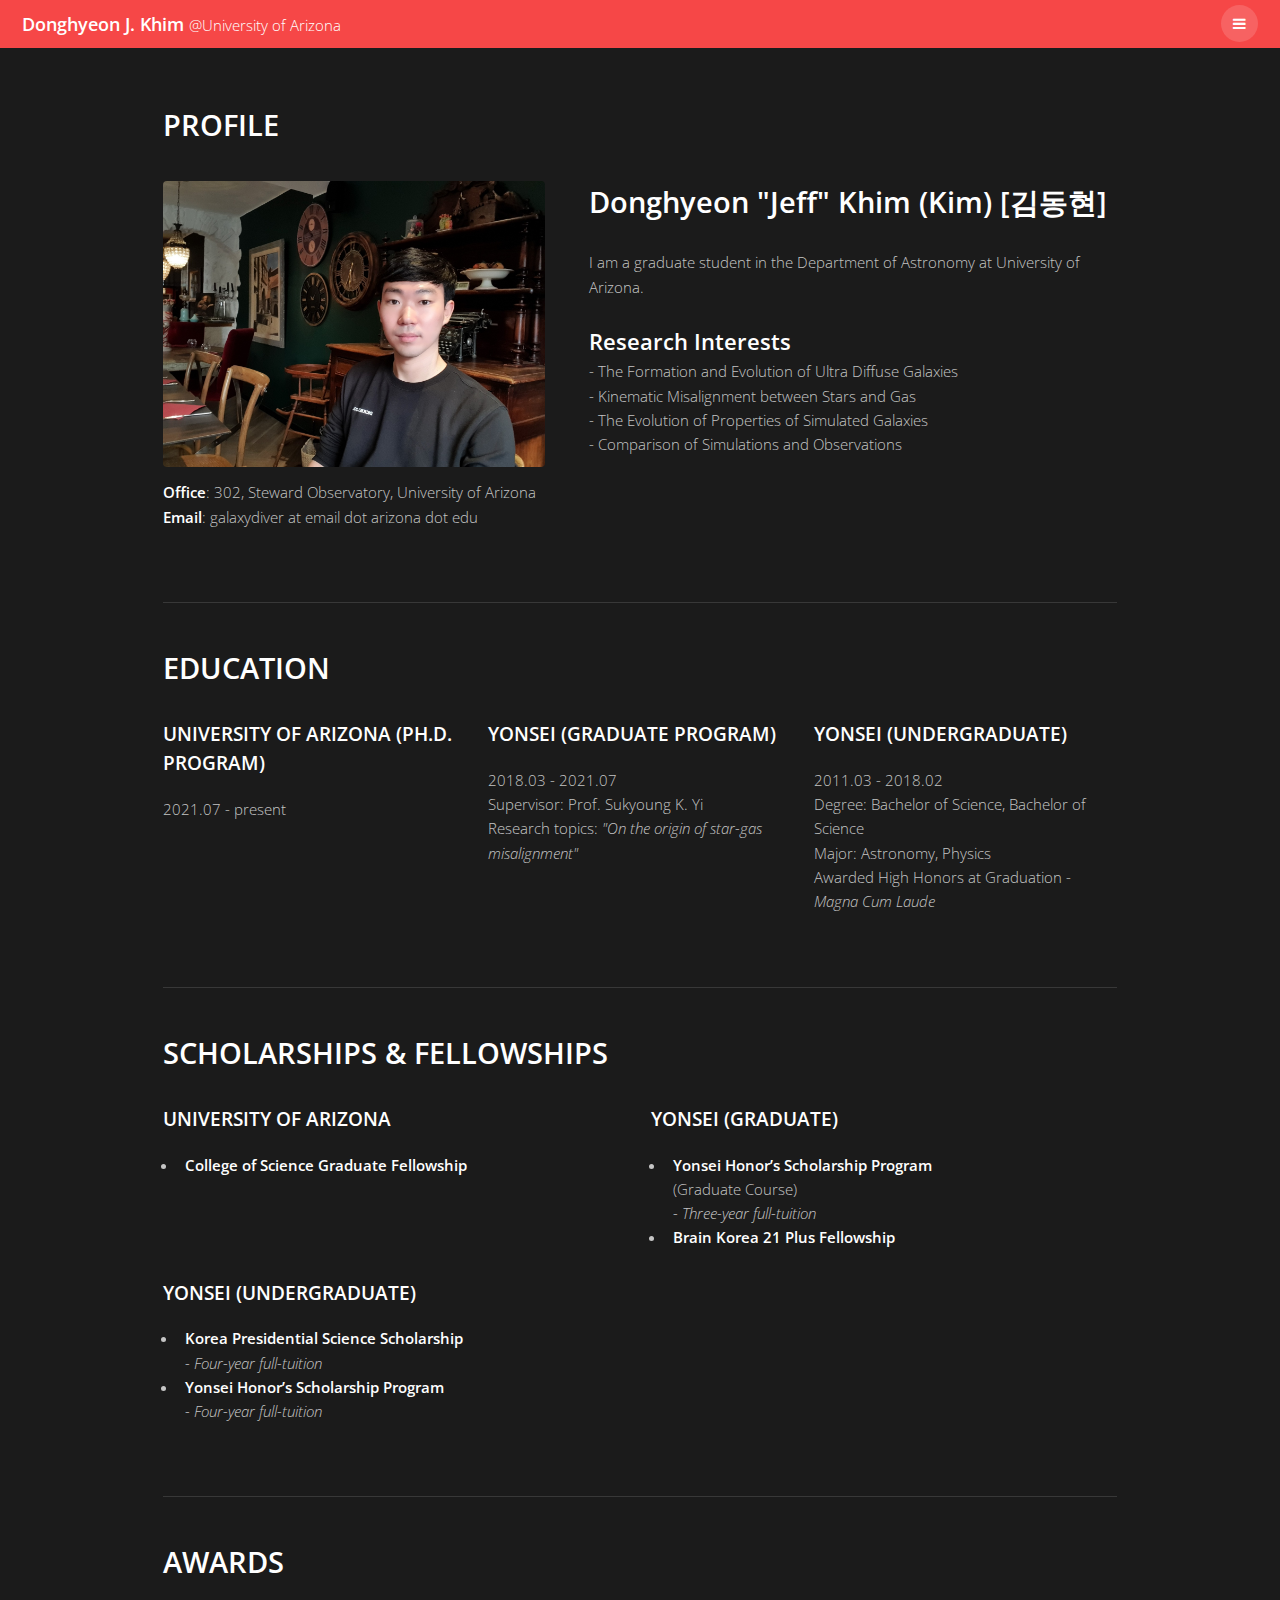
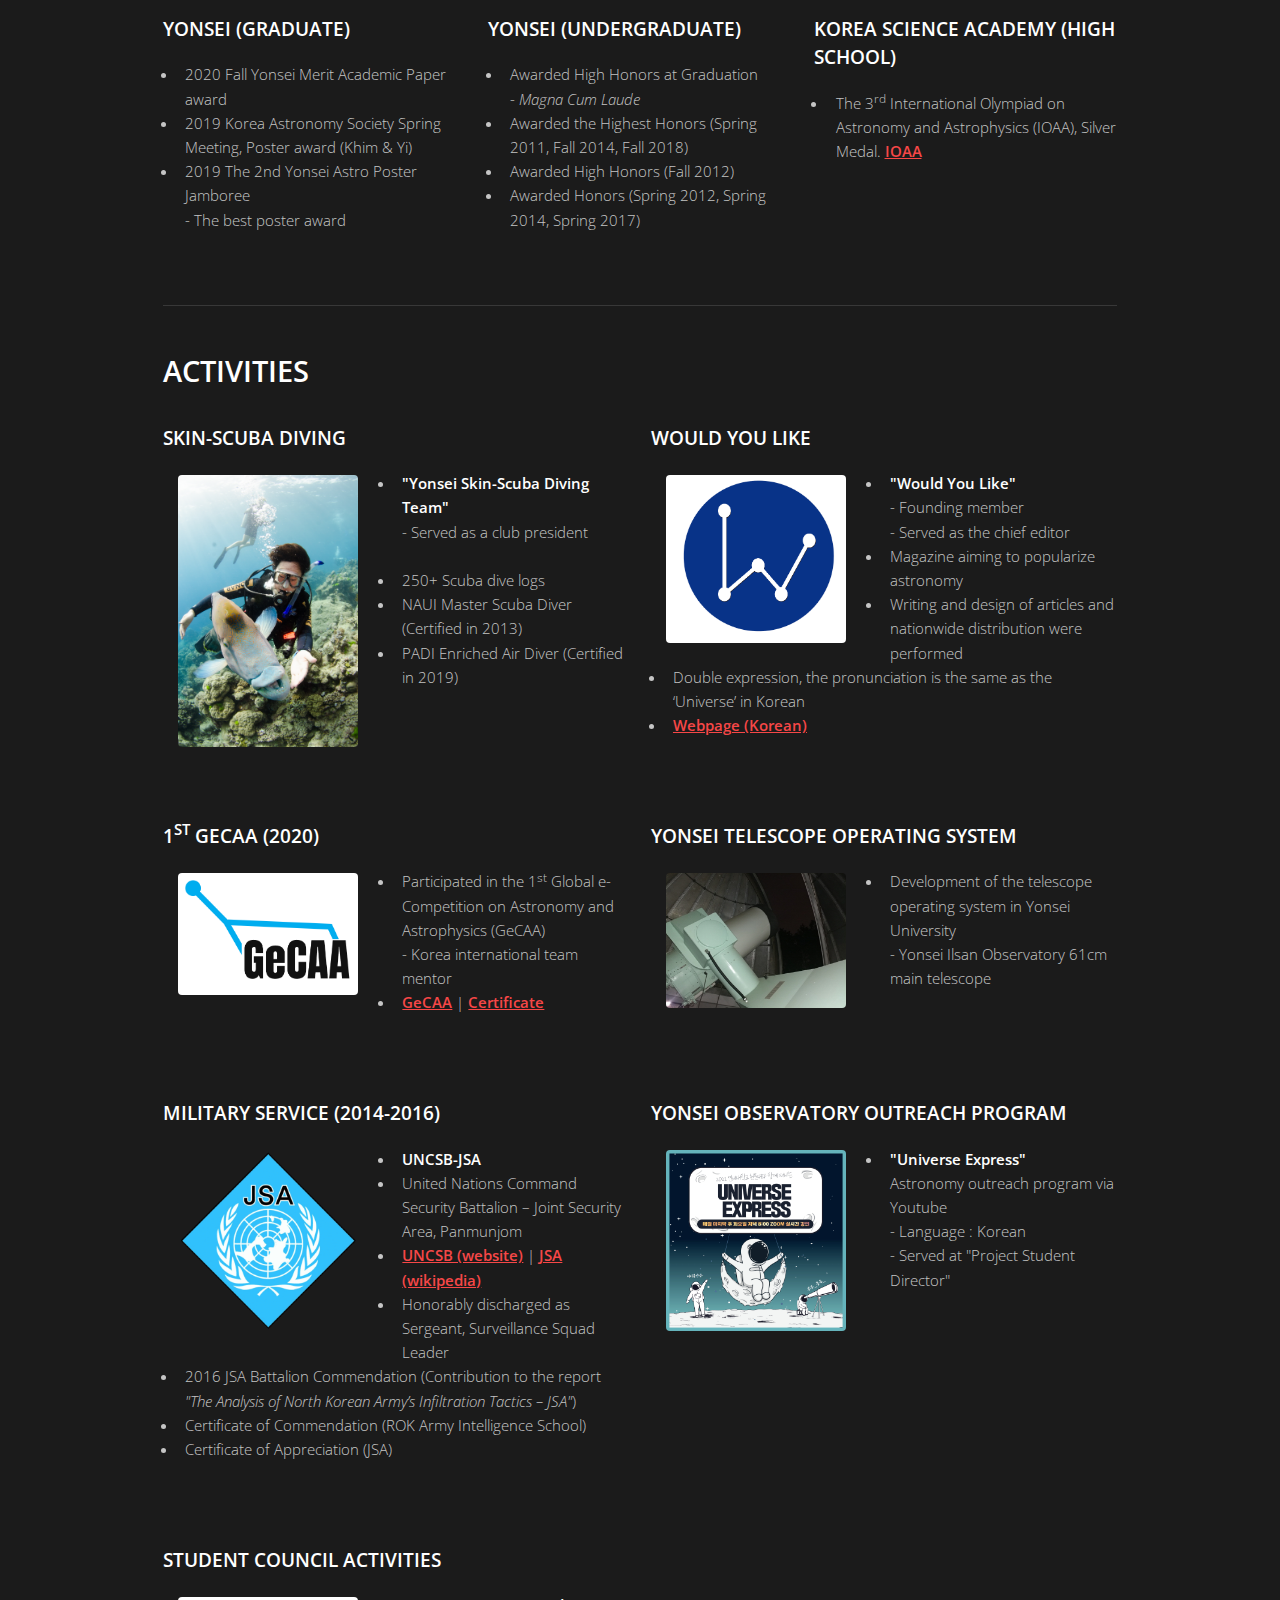
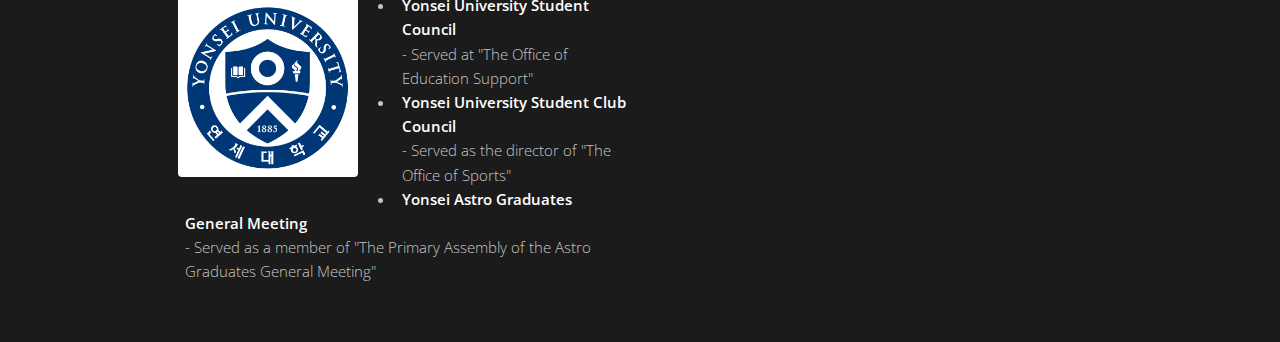
<file: about_me.html>
<!DOCTYPE HTML>
<!--
	Road Trip by TEMPLATED
	templated.co @templatedco
	Released for free under the Creative Commons Attribution 3.0 license (templated.co/license)
-->
<html>
	<head>
		<title>Donghyeon "Jeff" Khim</title>
		<meta charset="utf-8" />
		<meta name="viewport" content="width=device-width, initial-scale=1" />
		<link rel="stylesheet" href="assets/css/main.css" />
	</head>
	<body class="subpage">

		<!-- Header -->
			<header id="header" class="alt">
				<div class="logo"><a href="index.html">Donghyeon J. Khim <span>@University of Arizona</span></a></div>
				<a href="#menu"><span>Menu</span></a>
			</header>

		<!-- Nav -->
			<nav id="menu">
				<ul class="links">
					<li><a href="index.html">Home</a></li>
					<li><a href="about_me.html">About me</a></li>
					<li><a href="Khim_CV.pdf">Curriculum Vitae</a></li>
					<li><a href="publications.html">Publications , Talks & Observations</a></li>
					<li><a href="http://gem.yonsei.ac.kr/">GEM &nbsp; &nbsp; &nbsp; &nbsp; &nbsp; &nbsp; ⇒ </a></li>
					<!-- <li><a href="elements.html">Elements</a></li> -->
				</ul>
			</nav>

		<!-- Main -->
			<div id="main" class="container">
				
				<!-- Content -->
				<h2>Profile</h2>
				<div class="row 200%">
					<p><span class="image left" style="margin: 0 3em 1em 0"><img src="images/myphoto.jpg" alt="" /></span>
					<b style="font-size: 200%">Donghyeon "Jeff" Khim (Kim) [김동현]</b>
					<br><br>I am a graduate student in the Department of Astronomy at University of Arizona.
					<br><br><b style="font-size: 150%">Research Interests</b>
					<br> - The Formation and Evolution of Ultra Diffuse Galaxies
					<br> - Kinematic Misalignment between Stars and Gas
					<br> - The Evolution of Properties of Simulated Galaxies
					<br> - Comparison of Simulations and Observations
					<br><br><b>Office</b>: 302, Steward Observatory, University of Arizona
					<br><b>Email</b>: galaxydiver at email dot arizona dot edu
					</p>
				</div>
				<hr class="major" />

				<!-- Content -->			
					<h2>Education</h2>
					<div class="row">
						<div class="4u 12u$(medium)">
							<h4>University of Arizona (Ph.D. Program)</h4>
							<p>2021.07 - present
						</div>
						<div class="4u 12u$(medium)">
							<h4>Yonsei (Graduate Program)</h4>
							<p>2018.03 - 2021.07
							<br>Supervisor: Prof. Sukyoung K. Yi
							<br>Research topics: <i>"On the origin of star-gas misalignment"</i></p>
						</div>
						<div class="4u 12u$(medium)">
							<h4>Yonsei (Undergraduate)</h4>
							<p>2011.03 - 2018.02
							<br>Degree: Bachelor of Science, Bachelor of Science
							<br>Major: Astronomy, Physics
							<br>Awarded High Honors at Graduation - <i>Magna Cum Laude</i></p>
						</div>
					</div>


				<hr class="major" />
				
				
				<!-- Content -->
					<h2>Scholarships & Fellowships</h2>
					<div class="row">
						<div class="6u 12u$(small)">
							<h4>University of Arizona</h4>
							<ul>
								<li><b>College of Science Graduate Fellowship</b>
							</ul>
						</div>
						<div class="6u 12u$(small)">
							<h4>Yonsei (Graduate)</h4>
							<ul>
								<li><b>Yonsei Honor’s Scholarship Program</b>
								<br>(Graduate Course)
								<br><i>- Three-year full-tuition</i></li>
								<li><b>Brain Korea 21 Plus Fellowship</b>
							</ul>
						</div>
						<div class="6u 12u$(small)">
							<h4>Yonsei (Undergraduate)</h4>
							<ul>
								<li><b>Korea Presidential Science Scholarship</b>
								<br><i>- Four-year full-tuition</i></li>
								<li><b>Yonsei Honor’s Scholarship Program</b>
								<br><i>- Four-year full-tuition</i></li>
							</ul>
						</div>
					</div>

				<hr class="major" />
				
				<!-- Content -->
					<h2>Awards</h2>
					<div class="row">
						<div class="4u 12u$(medium)">
							<h4>Yonsei (Graduate)</h4>
							<ul>
								<li>2020 Fall Yonsei Merit Academic Paper award</li>
								<li>2019 Korea Astronomy Society Spring Meeting, Poster award (Khim & Yi)</li>
								<li>2019 The 2nd Yonsei Astro Poster Jamboree
								<br> - The best poster award</li>
							</ul>
						</div>
						<div class="4u 12u$(medium)">
							<h4>Yonsei (Undergraduate)</h4>
							<ul>
								<li>Awarded High Honors at Graduation <br>  - <i>Magna Cum Laude</i></li>
								<li>Awarded the Highest Honors (Spring 2011, Fall 2014, Fall 2018)</li>
								<li>Awarded High Honors (Fall 2012)</li>
								<li>Awarded Honors (Spring 2012, Spring 2014, Spring 2017)</li>
							</ul>
						</div>
						<div class="4u 12u$(medium)">
							<h4>Korea Science Academy (high school)</h4>
							<ul>
								<li>The 3<sup>rd</sup> International Olympiad on Astronomy and Astrophysics (IOAA), Silver Medal. 
								<b><a href="https://www.ioaastrophysics.org/">IOAA</a></b></li>
							</ul>
							
						</div>
					</div>

				<hr class="major" />
				
				<!-- Content -->
					<h2>Activities</h2>
					<div class="row">
						<div class="6u 12u$(small)">
							<h4>Skin-Scuba Diving</h4>
							<ul><span class="image left" style="margin: 0 3em 1em 0"><img src="images/dive.jpg" alt="" /></span>
								<li><b>"Yonsei Skin-Scuba Diving Team"</b>
								<br> - Served as a club president</li>
								<br>
								<li>250+ Scuba dive logs</li>
								<li>NAUI Master Scuba Diver (Certified in 2013)</li>
								<li>PADI Enriched Air Diver (Certified in 2019)</li>
							</ul>
						</div>
						<div class="6u 12u$(small)">
							<h4>Would You Like</h4>
							<ul><span class="image left" style="margin: 0 3em 1em 0"><img src="images/wouldyoulike.png" alt="" /></span>
								<li><b>"Would You Like"</b>
								<br> - Founding member 
								<br> - Served as the chief editor</li>
								<li>Magazine aiming to popularize astronomy</li>
								<li>Writing and design of articles and nationwide distribution were performed</li>
								<li>Double expression, the pronunciation is the same as the ‘Universe’ in Korean</li>
								<li><b><a href="http://wouldyoulike.org/">Webpage (Korean)</a></b></li>
							</ul>
						</div>
					</div>
				
					<h3><br> </h3>

					<div class="row">
						<div class="6u 12u$(small)">
							<h4>1<sup>st</sup> GeCAA (2020)</h4>
							<ul><span class="image left" style="margin: 0 3em 1em 0"><img src="images/gecaa.png" alt="" /></span>
							<li>Participated in the 1<sup>st</sup> Global e-Competition on Astronomy and Astrophysics (GeCAA) 
							<br> - Korea international team mentor </li>
							<li><b><a href="https://gecaa.ee/">GeCAA</a></b> | <b><a href="gecaa_khim.pdf">Certificate</a></b> </li>
							</ul>
						</div>

						<div class="6u 12u$(small)">
							<h4>Yonsei Telescope Operating System </h4>
							<ul><span class="image left" style="margin: 0 3em 1em 0"><img src="images/ilsan.jpg" alt="" /></span>
							<li>Development of the telescope operating system in Yonsei University
							<br> - Yonsei Ilsan Observatory 61cm main telescope </li>
							</ul>
						</div>
					</div>
				 	<h3><br> </h3>
					<div class="row">
						<div class="6u 12u$(small)">
							<h4>Military Service (2014-2016)</h4>
							<ul><span class="image left" style="margin: 0 3em 1em 0"><img src="images/JSA.png" alt="" /></span>
								<li><b>UNCSB-JSA</b></li>
								<li>United Nations Command Security Battalion – Joint Security Area, Panmunjom</li>
								<li><b><a href="https://8tharmy.korea.army.mil/uncsb">UNCSB (website)</a></b> | <b><a href="https://en.wikipedia.org/wiki/Joint_Security_Area">JSA (wikipedia)</a></b></li>
								<li>Honorably discharged as Sergeant, Surveillance Squad Leader</li>
								<li>2016 JSA Battalion Commendation (Contribution to the report <i>"The Analysis of North Korean Army’s Infiltration Tactics – JSA"</i>)</li>
								<li>Certificate of Commendation (ROK Army Intelligence School)</li>
								<li>Certificate of Appreciation (JSA)</li>
							</ul>
						</div>
						<div class="6u 12u$(small)">
							<h4>Yonsei Observatory Outreach Program</h4>
							<ul><span class="image left" style="margin: 0 3em 1em 0"><img src="images/universe_express.jpeg" alt="" /></span>
								<li><b>"Universe Express"</b>
								<br>Astronomy outreach program via Youtube
								<br> - Language : Korean
								<br> - Served at "Project Student Director" </li>
							</ul>
						
						</div>
					</div>
				 	<h3><br> </h3>
					<div class="row">
						<div class="6u 12u$(small)">
							<h4>Student Council Activities</h4>
							<ul><span class="image left" style="margin: 0 3em 1em 0"><img src="images/yonsei.jpg" alt="" /></span>
								<li><b>Yonsei University Student Council</b>
								<br> - Served at "The Office of Education Support" </li>
								<li><b>Yonsei University Student Club Council</b>
								<br> - Served as the director of "The Office of Sports" </li>
								<li><b>Yonsei Astro Graduates General Meeting</b>
								<br> - Served as a member of "The Primary Assembly of the Astro Graduates General Meeting" </li>
							</ul>
						
						</div>
					</div>
				
				
				
			</div>

		<!-- Scripts -->
			<script src="assets/js/jquery.min.js"></script>
			<script src="assets/js/jquery.scrolly.min.js"></script>
			<script src="assets/js/jquery.scrollex.min.js"></script>
			<script src="assets/js/skel.min.js"></script>
			<script src="assets/js/util.js"></script>
			<script src="assets/js/main.js"></script>
	</body>
</html>
</file>
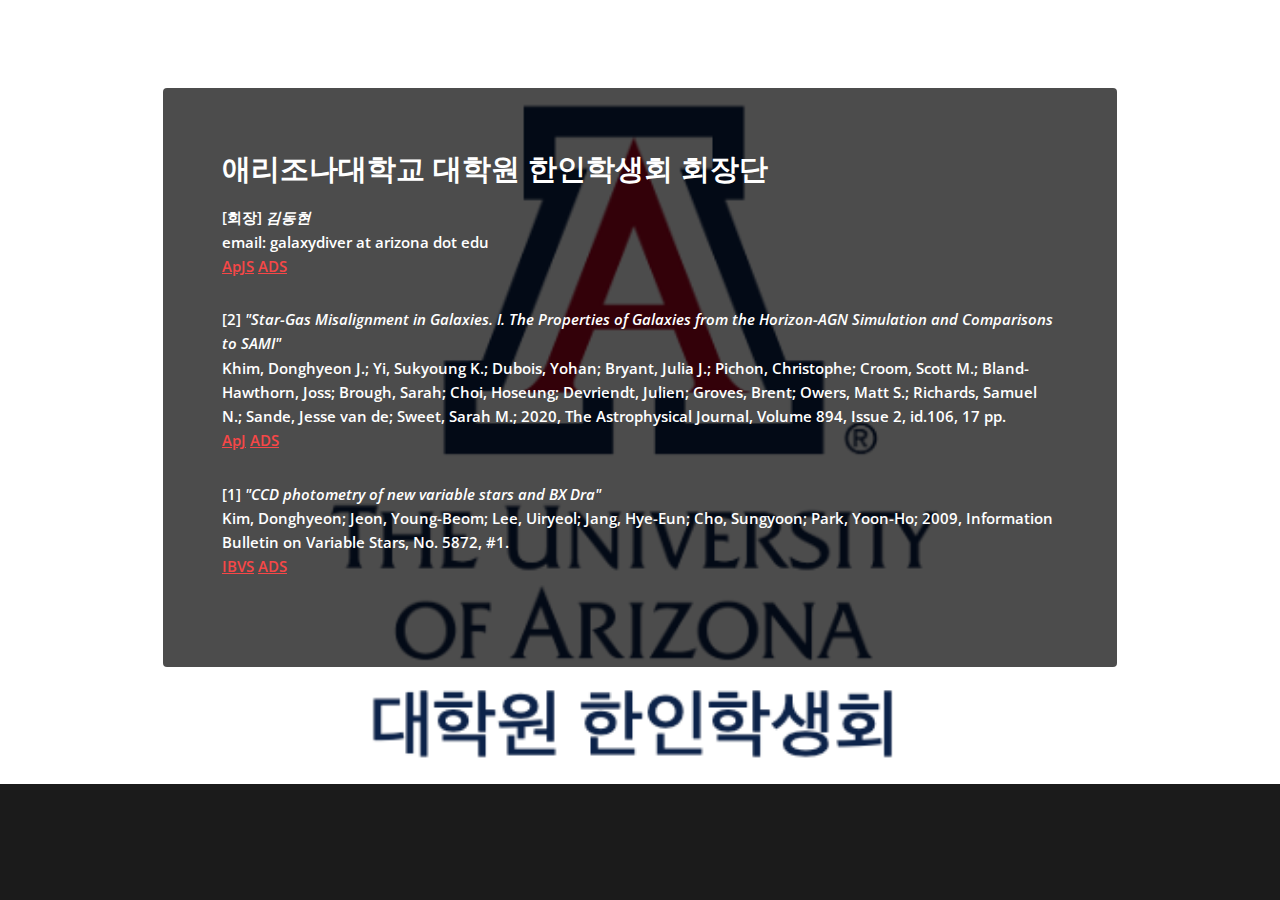
<file: contact.html>
<!DOCTYPE HTML>
<!--
	Road Trip by TEMPLATED
	templated.co @templatedco
	Released for free under the Creative Commons Attribution 3.0 license (templated.co/license)
-->
<html>
	<head>
		<title> U of Arizona - KGSA </title>
		<meta charset="utf-8" />
		<meta name="viewport" content="width=device-width, initial-scale=1" />
		<link rel="stylesheet" href="assets/css/main.css" />
	</head>
	<body>


		<!-- Header -->
			<header id="header">
				<div class="logo"><a href="index.html">Korean Graduate Student Association <span>@University of Arizona</span></a></div>
				<a href="#menu"><span>Menu</span></a>
			</header>

		<!-- Nav -->
			<nav id="menu">
				<ul class="links">
					<li><a href="index.html">Home</a></li>
					<li><a href="https://www.facebook.com/groups/563897567041140">Facebook Page</a></li>
					<li><a href="https://open.kakao.com/o/gyLGfl0e">Open Kakao Chat</a></li>
					<li><a href="contact.html">Contact Us</a></li>
				</ul>
			</nav> 
		
		<!-- Content -->
		<!--
			Note: To show a background image, set the "data-bg" attribute below
			to the full filename of your image. This is used in each section to set
			the background image.
		-->
			<section id="post" class="wrapper bg-img" data-bg="UA_KGSA_wide.png">
				<div class="inner">
					<article class="box">
						<!--.box {background-color: rgba(118,76,41,.8);} -->
						<header>
							<h2>애리조나대학교 대학원 한인학생회 회장단</h2>
							
						</header>
						<div class="content">
							<p><b>[회장] <i>김동현</i></b>
								<br><b>email: galaxydiver at arizona dot edu
								<br><b><a href="https://iopscience.iop.org/article/10.3847/1538-4365/abf043/pdf">ApJS</a></b> 
								<b><a href="https://ui.adsabs.harvard.edu/abs/2020arXiv201204659K/abstract">ADS</a></b>   </p>
								
							<p><b>[2] <i>"Star-Gas Misalignment in Galaxies. I. The Properties of Galaxies from the Horizon-AGN Simulation and Comparisons to SAMI"</i></b>
								<br><b>Khim, Donghyeon J.</b>; Yi, Sukyoung K.; Dubois, Yohan; Bryant, Julia J.; Pichon, Christophe; Croom, Scott M.; Bland-Hawthorn, Joss; Brough, Sarah; Choi, Hoseung; Devriendt, Julien; Groves, Brent; Owers, Matt S.; Richards, Samuel N.; Sande, Jesse van de; Sweet, Sarah M.; 2020,
								The Astrophysical Journal, Volume 894, Issue 2, id.106, 17 pp.
								<br><b><a href="https://iopscience.iop.org/article/10.3847/1538-4357/ab88a9/pdf">ApJ</a></b> 
								<b><a href="https://ui.adsabs.harvard.edu/abs/2020ApJ...894..106K/abstract">ADS</a></b>  </p>
							
							<p><b>[1] <i>"CCD photometry of new variable stars and BX Dra"</i></b>
								<br><b>Kim, Donghyeon</b>; Jeon, Young-Beom; Lee, Uiryeol; Jang, Hye-Eun; Cho, Sungyoon; Park, Yoon-Ho; 2009, 
								Information Bulletin on Variable Stars, No. 5872, #1. 
								<br><b><a href="https://konkoly.hu/pub/ibvs/5801/5872.pdf">IBVS</a></b> 
								<b><a href="https://ui.adsabs.harvard.edu/abs/2009IBVS.5872....1K/abstract">ADS</a></b>  </p>
							
						</div>
						<!--
						<footer>
							<ul class="actions">
								<li><a href="#" class="button alt icon fa-chevron-left"><span class="label">Previous</span></a></li>
								<li><a href="#" class="button alt icon fa-chevron-right"><span class="label">Next</span></a></li>
							</ul>
						</footer>
						-->
					</article>

					
				</div>		
				
				
			</section>


		<!-- Scripts -->
			<script src="assets/js/jquery.min.js"></script>
			<script src="assets/js/jquery.scrolly.min.js"></script>
			<script src="assets/js/jquery.scrollex.min.js"></script>
			<script src="assets/js/skel.min.js"></script>
			<script src="assets/js/util.js"></script>
			<script src="assets/js/main.js"></script>

	</body>
</html>
</file>
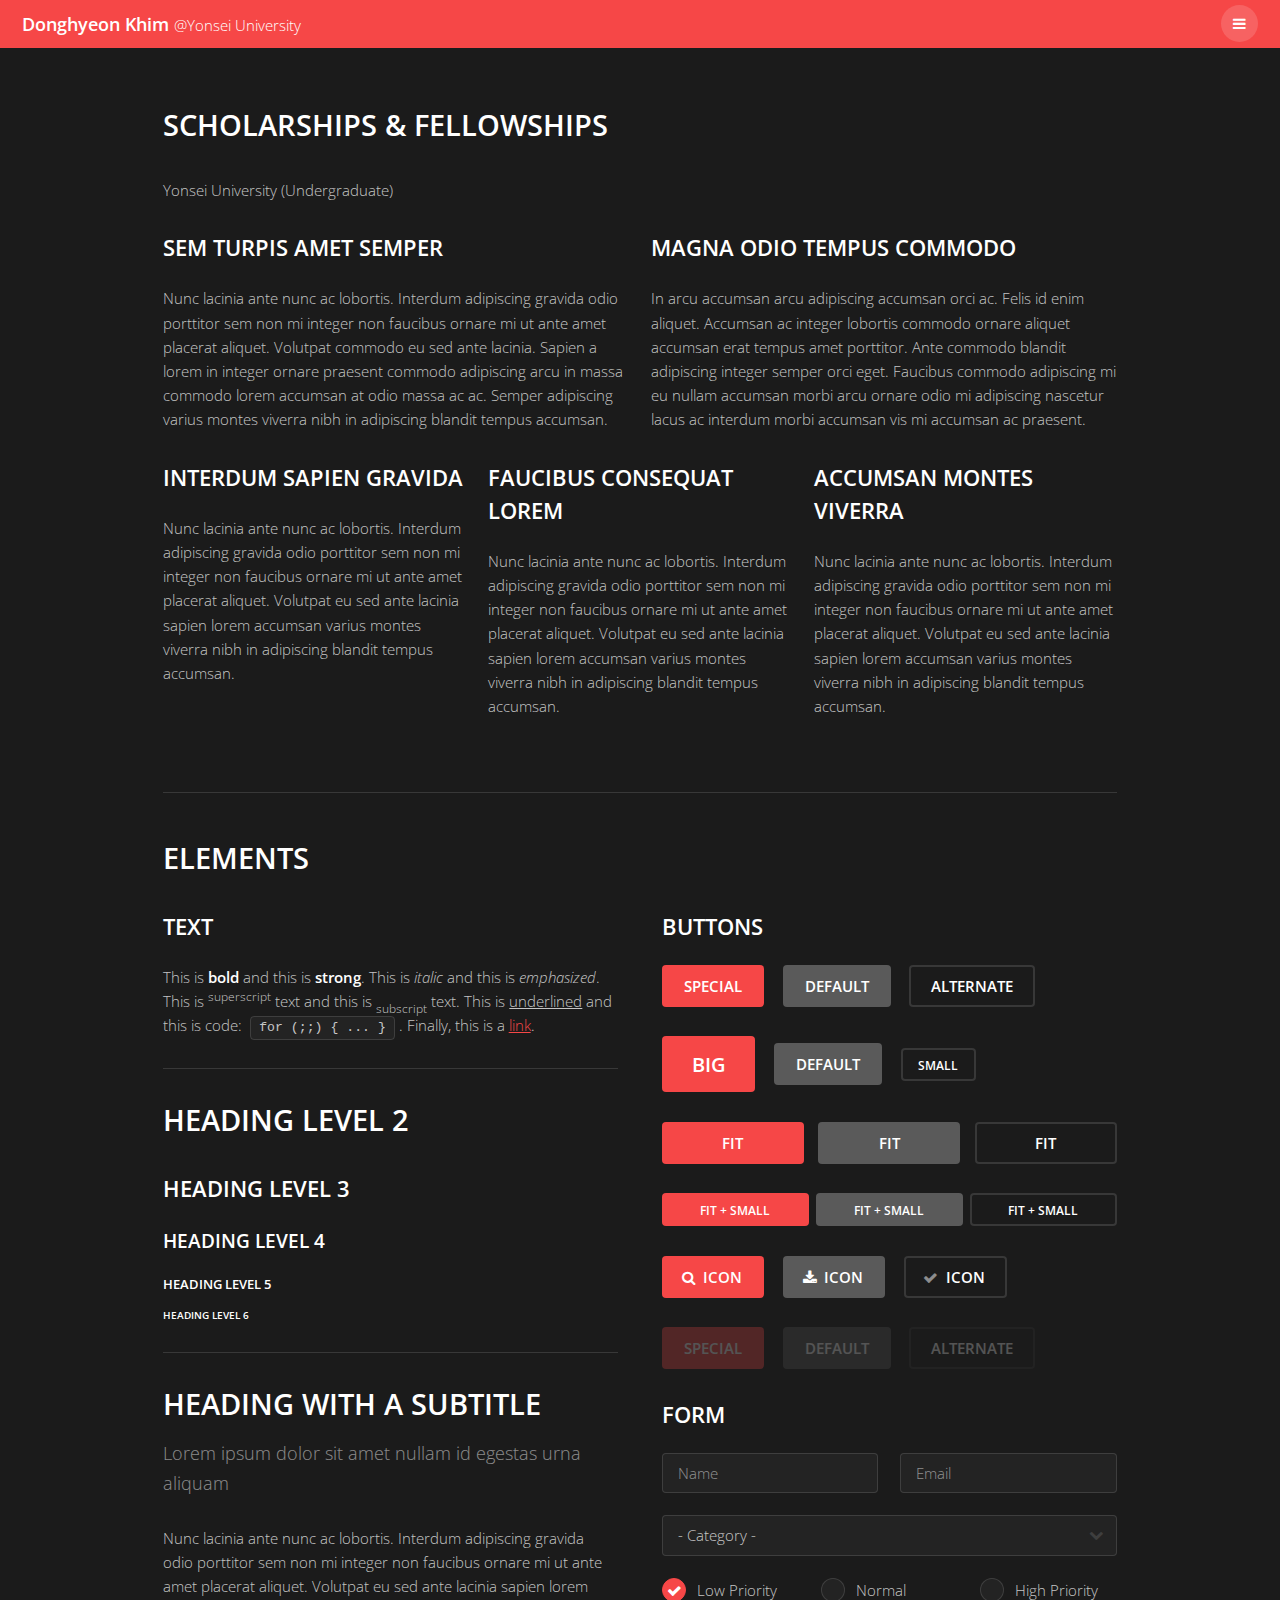
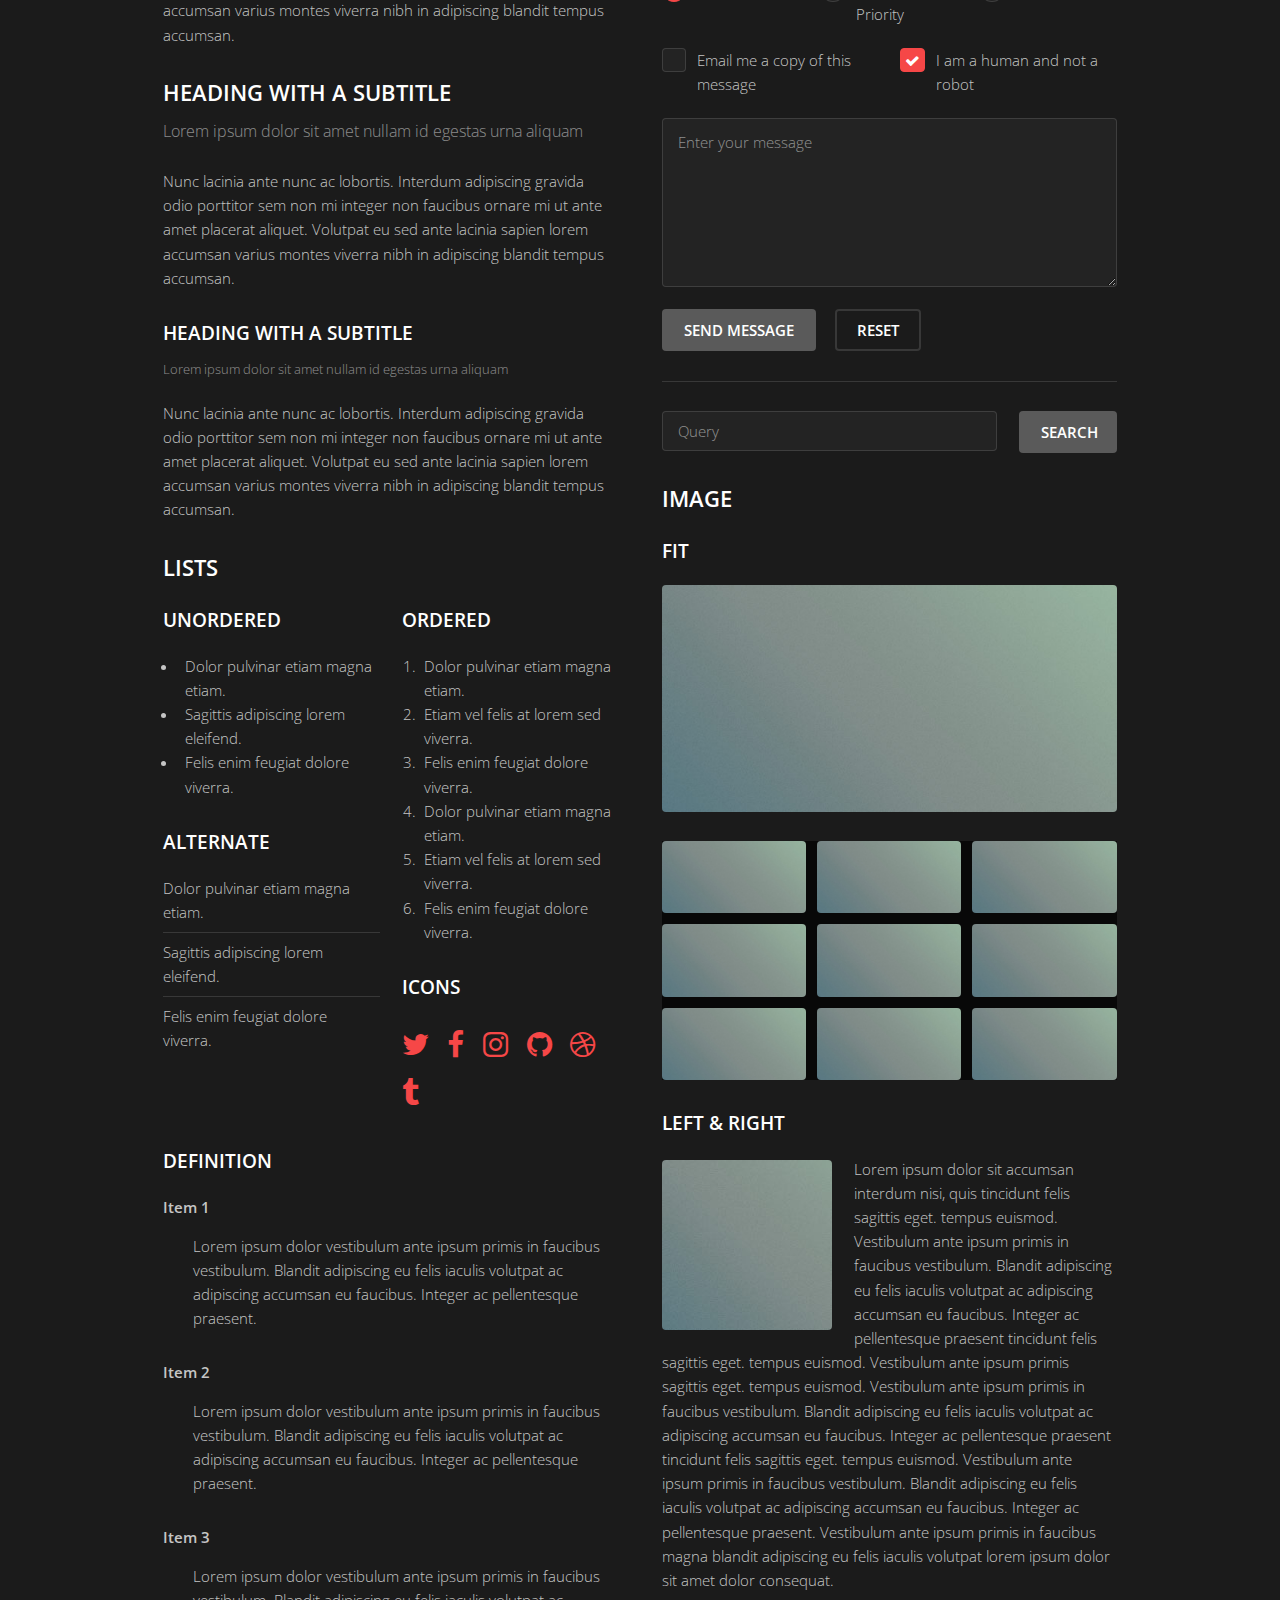
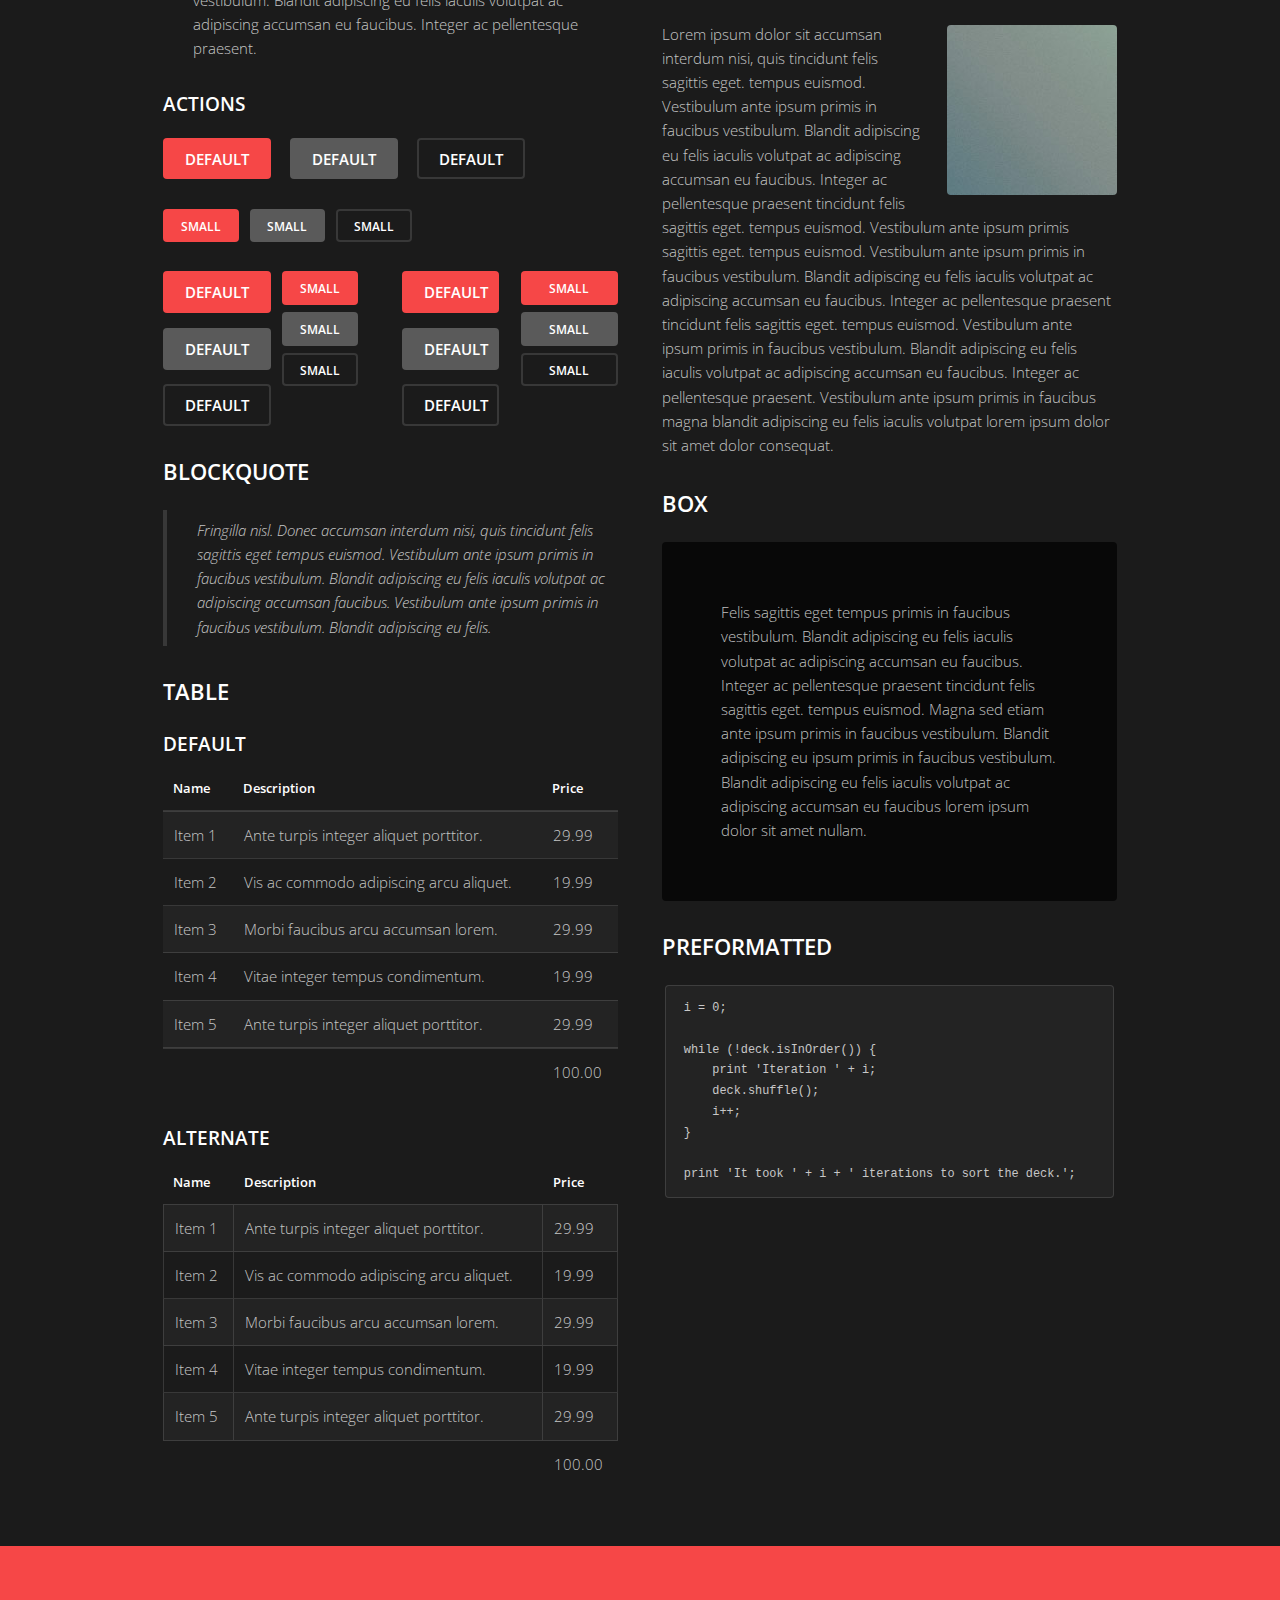
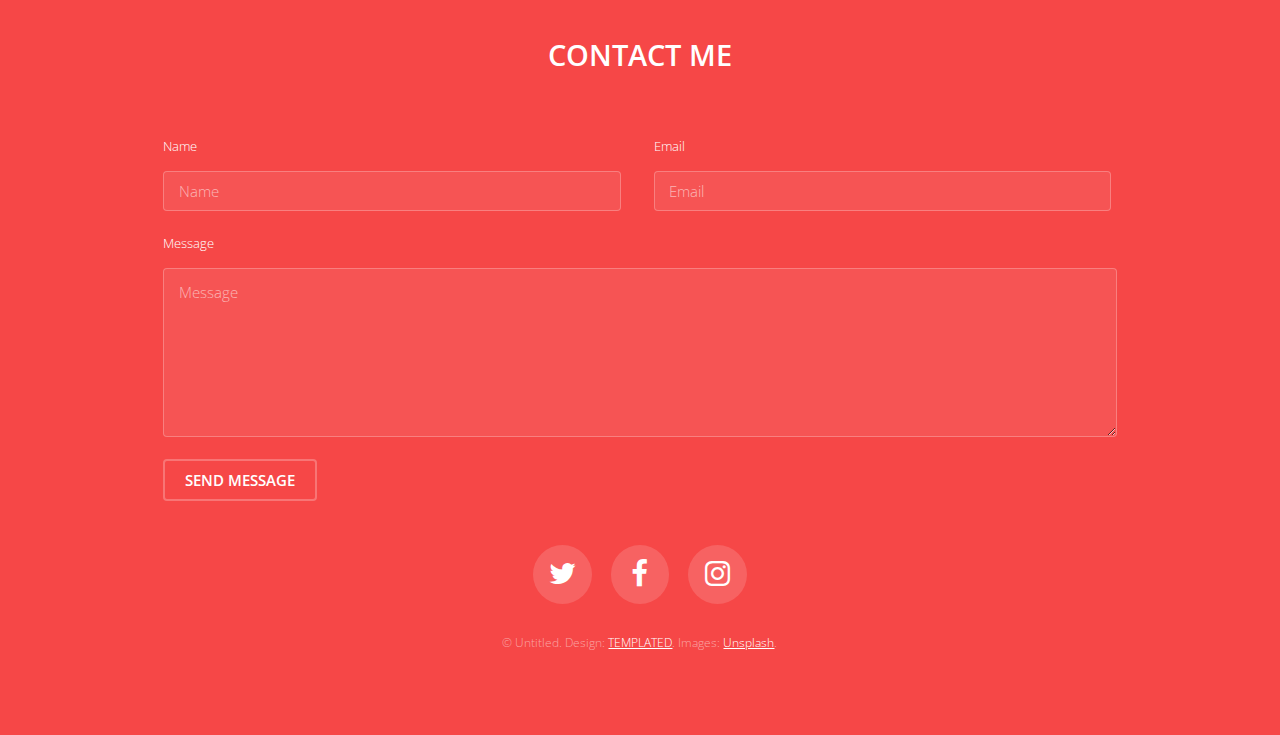
<file: elements.html>
<!DOCTYPE HTML>
<!--
	Road Trip by TEMPLATED
	templated.co @templatedco
	Released for free under the Creative Commons Attribution 3.0 license (templated.co/license)
-->
<html>
	<head>
		<title>Donghyeon Jeff Khim</title>
		<meta charset="utf-8" />
		<meta name="viewport" content="width=device-width, initial-scale=1" />
		<link rel="stylesheet" href="assets/css/main.css" />
	</head>
	<body class="subpage">

		<!-- Header -->
			<header id="header" class="alt">
				<div class="logo"><a href="index.html">Donghyeon Khim <span>@Yonsei University</span></a></div>
				<a href="#menu"><span>Menu</span></a>
			</header>

		<!-- Nav -->
			<nav id="menu">
				<ul class="links">
					<li><a href="index.html">Home</a></li>
					<li><a href="Khim_CV.pdf">Curriculum Vitae</a></li>
					<li><a href="elements.html">Honors & Awards</a></li>
				</ul>
			</nav>

		<!-- Main -->
			<div id="main" class="container">

				<!-- Content -->
					<h2>Scholarships & Fellowships</h2>
					<p>Yonsei University (Undergraduate)</p>
					<div class="row">
						<div class="6u 12u$(small)">
							<h3>Sem turpis amet semper</h3>
							<p>Nunc lacinia ante nunc ac lobortis. Interdum adipiscing gravida odio porttitor sem non mi integer non faucibus ornare mi ut ante amet placerat aliquet. Volutpat commodo eu sed ante lacinia. Sapien a lorem in integer ornare praesent commodo adipiscing arcu in massa commodo lorem accumsan at odio massa ac ac. Semper adipiscing varius montes viverra nibh in adipiscing blandit tempus accumsan.</p>
						</div>
						<div class="6u$ 12u$(small)">
							<h3>Magna odio tempus commodo</h3>
							<p>In arcu accumsan arcu adipiscing accumsan orci ac. Felis id enim aliquet. Accumsan ac integer lobortis commodo ornare aliquet accumsan erat tempus amet porttitor. Ante commodo blandit adipiscing integer semper orci eget. Faucibus commodo adipiscing mi eu nullam accumsan morbi arcu ornare odio mi adipiscing nascetur lacus ac interdum morbi accumsan vis mi accumsan ac praesent.</p>
						</div>
						<!-- Break -->
						<div class="4u 12u$(medium)">
							<h3>Interdum sapien gravida</h3>
							<p>Nunc lacinia ante nunc ac lobortis. Interdum adipiscing gravida odio porttitor sem non mi integer non faucibus ornare mi ut ante amet placerat aliquet. Volutpat eu sed ante lacinia sapien lorem accumsan varius montes viverra nibh in adipiscing blandit tempus accumsan.</p>
						</div>
						<div class="4u 12u$(medium)">
							<h3>Faucibus consequat lorem</h3>
							<p>Nunc lacinia ante nunc ac lobortis. Interdum adipiscing gravida odio porttitor sem non mi integer non faucibus ornare mi ut ante amet placerat aliquet. Volutpat eu sed ante lacinia sapien lorem accumsan varius montes viverra nibh in adipiscing blandit tempus accumsan.</p>
						</div>
						<div class="4u$ 12u$(medium)">
							<h3>Accumsan montes viverra</h3>
							<p>Nunc lacinia ante nunc ac lobortis. Interdum adipiscing gravida odio porttitor sem non mi integer non faucibus ornare mi ut ante amet placerat aliquet. Volutpat eu sed ante lacinia sapien lorem accumsan varius montes viverra nibh in adipiscing blandit tempus accumsan.</p>
						</div>
					</div>

				<hr class="major" />

				<!-- Elements -->
					<h2 id="elements">Elements</h2>
					<div class="row 200%">
						<div class="6u 12u$(medium)">

							<!-- Text stuff -->
								<h3>Text</h3>
								<p>This is <b>bold</b> and this is <strong>strong</strong>. This is <i>italic</i> and this is <em>emphasized</em>.
								This is <sup>superscript</sup> text and this is <sub>subscript</sub> text.
								This is <u>underlined</u> and this is code: <code>for (;;) { ... }</code>.
								Finally, this is a <a href="#">link</a>.</p>
								<hr />
								<h2>Heading Level 2</h2>
								<h3>Heading Level 3</h3>
								<h4>Heading Level 4</h4>
								<h5>Heading Level 5</h5>
								<h6>Heading Level 6</h6>
								<hr />
								<header>
									<h2>Heading with a Subtitle</h2>
									<p>Lorem ipsum dolor sit amet nullam id egestas urna aliquam</p>
								</header>
								<p>Nunc lacinia ante nunc ac lobortis. Interdum adipiscing gravida odio porttitor sem non mi integer non faucibus ornare mi ut ante amet placerat aliquet. Volutpat eu sed ante lacinia sapien lorem accumsan varius montes viverra nibh in adipiscing blandit tempus accumsan.</p>
								<header>
									<h3>Heading with a Subtitle</h3>
									<p>Lorem ipsum dolor sit amet nullam id egestas urna aliquam</p>
								</header>
								<p>Nunc lacinia ante nunc ac lobortis. Interdum adipiscing gravida odio porttitor sem non mi integer non faucibus ornare mi ut ante amet placerat aliquet. Volutpat eu sed ante lacinia sapien lorem accumsan varius montes viverra nibh in adipiscing blandit tempus accumsan.</p>
								<header>
									<h4>Heading with a Subtitle</h4>
									<p>Lorem ipsum dolor sit amet nullam id egestas urna aliquam</p>
								</header>
								<p>Nunc lacinia ante nunc ac lobortis. Interdum adipiscing gravida odio porttitor sem non mi integer non faucibus ornare mi ut ante amet placerat aliquet. Volutpat eu sed ante lacinia sapien lorem accumsan varius montes viverra nibh in adipiscing blandit tempus accumsan.</p>

							<!-- Lists -->
								<h3>Lists</h3>
								<div class="row">
									<div class="6u 12u$(small)">

										<h4>Unordered</h4>
										<ul>
											<li>Dolor pulvinar etiam magna etiam.</li>
											<li>Sagittis adipiscing lorem eleifend.</li>
											<li>Felis enim feugiat dolore viverra.</li>
										</ul>

										<h4>Alternate</h4>
										<ul class="alt">
											<li>Dolor pulvinar etiam magna etiam.</li>
											<li>Sagittis adipiscing lorem eleifend.</li>
											<li>Felis enim feugiat dolore viverra.</li>
										</ul>

									</div>
									<div class="6u$ 12u$(small)">

										<h4>Ordered</h4>
										<ol>
											<li>Dolor pulvinar etiam magna etiam.</li>
											<li>Etiam vel felis at lorem sed viverra.</li>
											<li>Felis enim feugiat dolore viverra.</li>
											<li>Dolor pulvinar etiam magna etiam.</li>
											<li>Etiam vel felis at lorem sed viverra.</li>
											<li>Felis enim feugiat dolore viverra.</li>
										</ol>

										<h4>Icons</h4>
										<ul class="icons">
											<li><a href="#" class="icon fa-twitter"><span class="label">Twitter</span></a></li>
											<li><a href="#" class="icon fa-facebook"><span class="label">Facebook</span></a></li>
											<li><a href="#" class="icon fa-instagram"><span class="label">Instagram</span></a></li>
											<li><a href="#" class="icon fa-github"><span class="label">Github</span></a></li>
											<li><a href="#" class="icon fa-dribbble"><span class="label">Dribbble</span></a></li>
											<li><a href="#" class="icon fa-tumblr"><span class="label">Tumblr</span></a></li>
										</ul>

									</div>
								</div>
								<h4>Definition</h4>
								<dl>
									<dt>Item 1</dt>
									<dd>
										<p>Lorem ipsum dolor vestibulum ante ipsum primis in faucibus vestibulum. Blandit adipiscing eu felis iaculis volutpat ac adipiscing accumsan eu faucibus. Integer ac pellentesque praesent.</p>
									</dd>
									<dt>Item 2</dt>
									<dd>
										<p>Lorem ipsum dolor vestibulum ante ipsum primis in faucibus vestibulum. Blandit adipiscing eu felis iaculis volutpat ac adipiscing accumsan eu faucibus. Integer ac pellentesque praesent.</p>
									</dd>
									<dt>Item 3</dt>
									<dd>
										<p>Lorem ipsum dolor vestibulum ante ipsum primis in faucibus vestibulum. Blandit adipiscing eu felis iaculis volutpat ac adipiscing accumsan eu faucibus. Integer ac pellentesque praesent.</p>
									</dd>
								</dl>

								<h4>Actions</h4>
								<ul class="actions">
									<li><a href="#" class="button special">Default</a></li>
									<li><a href="#" class="button">Default</a></li>
									<li><a href="#" class="button alt">Default</a></li>
								</ul>
								<ul class="actions small">
									<li><a href="#" class="button special small">Small</a></li>
									<li><a href="#" class="button small">Small</a></li>
									<li><a href="#" class="button alt small">Small</a></li>
								</ul>
								<div class="row">
									<div class="3u 12u$(small)">
										<ul class="actions vertical">
											<li><a href="#" class="button special">Default</a></li>
											<li><a href="#" class="button">Default</a></li>
											<li><a href="#" class="button alt">Default</a></li>
										</ul>
									</div>
									<div class="3u 12u$(small)">
										<ul class="actions vertical small">
											<li><a href="#" class="button special small">Small</a></li>
											<li><a href="#" class="button small">Small</a></li>
											<li><a href="#" class="button alt small">Small</a></li>
										</ul>
									</div>
									<div class="3u 12u$(small)">
										<ul class="actions vertical">
											<li><a href="#" class="button special fit">Default</a></li>
											<li><a href="#" class="button fit">Default</a></li>
											<li><a href="#" class="button alt fit">Default</a></li>
										</ul>
									</div>
									<div class="3u$ 12u$(small)">
										<ul class="actions vertical small">
											<li><a href="#" class="button special small fit">Small</a></li>
											<li><a href="#" class="button small fit">Small</a></li>
											<li><a href="#" class="button alt small fit">Small</a></li>
										</ul>
									</div>
								</div>

							<!-- Blockquote -->
								<h3>Blockquote</h3>
								<blockquote>Fringilla nisl. Donec accumsan interdum nisi, quis tincidunt felis sagittis eget tempus euismod. Vestibulum ante ipsum primis in faucibus vestibulum. Blandit adipiscing eu felis iaculis volutpat ac adipiscing accumsan faucibus. Vestibulum ante ipsum primis in faucibus vestibulum. Blandit adipiscing eu felis.</blockquote>

							<!-- Table -->
								<h3>Table</h3>

								<h4>Default</h4>
								<div class="table-wrapper">
									<table>
										<thead>
											<tr>
												<th>Name</th>
												<th>Description</th>
												<th>Price</th>
											</tr>
										</thead>
										<tbody>
											<tr>
												<td>Item 1</td>
												<td>Ante turpis integer aliquet porttitor.</td>
												<td>29.99</td>
											</tr>
											<tr>
												<td>Item 2</td>
												<td>Vis ac commodo adipiscing arcu aliquet.</td>
												<td>19.99</td>
											</tr>
											<tr>
												<td>Item 3</td>
												<td> Morbi faucibus arcu accumsan lorem.</td>
												<td>29.99</td>
											</tr>
											<tr>
												<td>Item 4</td>
												<td>Vitae integer tempus condimentum.</td>
												<td>19.99</td>
											</tr>
											<tr>
												<td>Item 5</td>
												<td>Ante turpis integer aliquet porttitor.</td>
												<td>29.99</td>
											</tr>
										</tbody>
										<tfoot>
											<tr>
												<td colspan="2"></td>
												<td>100.00</td>
											</tr>
										</tfoot>
									</table>
								</div>

								<h4>Alternate</h4>
								<div class="table-wrapper">
									<table class="alt">
										<thead>
											<tr>
												<th>Name</th>
												<th>Description</th>
												<th>Price</th>
											</tr>
										</thead>
										<tbody>
											<tr>
												<td>Item 1</td>
												<td>Ante turpis integer aliquet porttitor.</td>
												<td>29.99</td>
											</tr>
											<tr>
												<td>Item 2</td>
												<td>Vis ac commodo adipiscing arcu aliquet.</td>
												<td>19.99</td>
											</tr>
											<tr>
												<td>Item 3</td>
												<td> Morbi faucibus arcu accumsan lorem.</td>
												<td>29.99</td>
											</tr>
											<tr>
												<td>Item 4</td>
												<td>Vitae integer tempus condimentum.</td>
												<td>19.99</td>
											</tr>
											<tr>
												<td>Item 5</td>
												<td>Ante turpis integer aliquet porttitor.</td>
												<td>29.99</td>
											</tr>
										</tbody>
										<tfoot>
											<tr>
												<td colspan="2"></td>
												<td>100.00</td>
											</tr>
										</tfoot>
									</table>
								</div>

						</div>
						<div class="6u$ 12u$(medium)">

							<!-- Buttons -->
								<h3>Buttons</h3>
								<ul class="actions">
									<li><a href="#" class="button special">Special</a></li>
									<li><a href="#" class="button">Default</a></li>
									<li><a href="#" class="button alt">Alternate</a></li>
								</ul>
								<ul class="actions">
									<li><a href="#" class="button special big">Big</a></li>
									<li><a href="#" class="button">Default</a></li>
									<li><a href="#" class="button alt small">Small</a></li>
								</ul>
								<ul class="actions fit">
									<li><a href="#" class="button special fit">Fit</a></li>
									<li><a href="#" class="button fit">Fit</a></li>
									<li><a href="#" class="button alt fit">Fit</a></li>
								</ul>
								<ul class="actions fit small">
									<li><a href="#" class="button special fit small">Fit + Small</a></li>
									<li><a href="#" class="button fit small">Fit + Small</a></li>
									<li><a href="#" class="button alt fit small">Fit + Small</a></li>
								</ul>
								<ul class="actions">
									<li><a href="#" class="button special icon fa-search">Icon</a></li>
									<li><a href="#" class="button icon fa-download">Icon</a></li>
									<li><a href="#" class="button alt icon fa-check">Icon</a></li>
								</ul>
								<ul class="actions">
									<li><span class="button special disabled">Special</span></li>
									<li><span class="button disabled">Default</span></li>
									<li><span class="button alt disabled">Alternate</span></li>
								</ul>

							<!-- Form -->
								<h3>Form</h3>

								<form method="post" action="#">
									<div class="row uniform">
										<div class="6u 12u$(xsmall)">
											<input type="text" name="name" id="name" value="" placeholder="Name" />
										</div>
										<div class="6u$ 12u$(xsmall)">
											<input type="email" name="email" id="email" value="" placeholder="Email" />
										</div>
										<!-- Break -->
										<div class="12u$">
											<div class="select-wrapper">
												<select name="category" id="category">
													<option value="">- Category -</option>
													<option value="1">Manufacturing</option>
													<option value="1">Shipping</option>
													<option value="1">Administration</option>
													<option value="1">Human Resources</option>
												</select>
											</div>
										</div>
										<!-- Break -->
										<div class="4u 12u$(small)">
											<input type="radio" id="priority-low" name="priority" checked>
											<label for="priority-low">Low Priority</label>
										</div>
										<div class="4u 12u$(small)">
											<input type="radio" id="priority-normal" name="priority">
											<label for="priority-normal">Normal Priority</label>
										</div>
										<div class="4u$ 12u$(small)">
											<input type="radio" id="priority-high" name="priority">
											<label for="priority-high">High Priority</label>
										</div>
										<!-- Break -->
										<div class="6u 12u$(small)">
											<input type="checkbox" id="copy" name="copy">
											<label for="copy">Email me a copy of this message</label>
										</div>
										<div class="6u$ 12u$(small)">
											<input type="checkbox" id="human" name="human" checked>
											<label for="human">I am a human and not a robot</label>
										</div>
										<!-- Break -->
										<div class="12u$">
											<textarea name="message" id="message" placeholder="Enter your message" rows="6"></textarea>
										</div>
										<!-- Break -->
										<div class="12u$">
											<ul class="actions">
												<li><input type="submit" value="Send Message" /></li>
												<li><input type="reset" value="Reset" class="alt" /></li>
											</ul>
										</div>
									</div>
								</form>

								<hr />

								<form method="post" action="#">
									<div class="row uniform">
										<div class="9u 12u$(small)">
											<input type="text" name="query" id="query" value="" placeholder="Query" />
										</div>
										<div class="3u$ 12u$(small)">
											<input type="submit" value="Search" class="fit" />
										</div>
									</div>
								</form>

							<!-- Image -->
								<h3>Image</h3>

								<h4>Fit</h4>
								<span class="image fit"><img src="images/pic01.jpg" alt="" /></span>
								<div class="box alt">
									<div class="row 50% uniform">
										<div class="4u"><span class="image fit"><img src="images/pic01.jpg" alt="" /></span></div>
										<div class="4u"><span class="image fit"><img src="images/pic01.jpg" alt="" /></span></div>
										<div class="4u$"><span class="image fit"><img src="images/pic01.jpg" alt="" /></span></div>
										<!-- Break -->
										<div class="4u"><span class="image fit"><img src="images/pic01.jpg" alt="" /></span></div>
										<div class="4u"><span class="image fit"><img src="images/pic01.jpg" alt="" /></span></div>
										<div class="4u$"><span class="image fit"><img src="images/pic01.jpg" alt="" /></span></div>
										<!-- Break -->
										<div class="4u"><span class="image fit"><img src="images/pic01.jpg" alt="" /></span></div>
										<div class="4u"><span class="image fit"><img src="images/pic01.jpg" alt="" /></span></div>
										<div class="4u$"><span class="image fit"><img src="images/pic01.jpg" alt="" /></span></div>
									</div>
								</div>

								<h4>Left &amp; Right</h4>
								<p><span class="image left"><img src="images/pic02.jpg" alt="" /></span>Lorem ipsum dolor sit accumsan interdum nisi, quis tincidunt felis sagittis eget. tempus euismod. Vestibulum ante ipsum primis in faucibus vestibulum. Blandit adipiscing eu felis iaculis volutpat ac adipiscing accumsan eu faucibus. Integer ac pellentesque praesent tincidunt felis sagittis eget. tempus euismod. Vestibulum ante ipsum primis sagittis eget. tempus euismod. Vestibulum ante ipsum primis in faucibus vestibulum. Blandit adipiscing eu felis iaculis volutpat ac adipiscing accumsan eu faucibus. Integer ac pellentesque praesent tincidunt felis sagittis eget. tempus euismod. Vestibulum ante ipsum primis in faucibus vestibulum. Blandit adipiscing eu felis iaculis volutpat ac adipiscing accumsan eu faucibus. Integer ac pellentesque praesent. Vestibulum ante ipsum primis in faucibus magna blandit adipiscing eu felis iaculis volutpat lorem ipsum dolor sit amet dolor consequat.</p>
								<p><span class="image right"><img src="images/pic02.jpg" alt="" /></span>Lorem ipsum dolor sit accumsan interdum nisi, quis tincidunt felis sagittis eget. tempus euismod. Vestibulum ante ipsum primis in faucibus vestibulum. Blandit adipiscing eu felis iaculis volutpat ac adipiscing accumsan eu faucibus. Integer ac pellentesque praesent tincidunt felis sagittis eget. tempus euismod. Vestibulum ante ipsum primis sagittis eget. tempus euismod. Vestibulum ante ipsum primis in faucibus vestibulum. Blandit adipiscing eu felis iaculis volutpat ac adipiscing accumsan eu faucibus. Integer ac pellentesque praesent tincidunt felis sagittis eget. tempus euismod. Vestibulum ante ipsum primis in faucibus vestibulum. Blandit adipiscing eu felis iaculis volutpat ac adipiscing accumsan eu faucibus. Integer ac pellentesque praesent. Vestibulum ante ipsum primis in faucibus magna blandit adipiscing eu felis iaculis volutpat lorem ipsum dolor sit amet dolor consequat.</p>

							<!-- Box -->
								<h3>Box</h3>
								<div class="box">
									<p>Felis sagittis eget tempus primis in faucibus vestibulum. Blandit adipiscing eu felis iaculis volutpat ac adipiscing accumsan eu faucibus. Integer ac pellentesque praesent tincidunt felis sagittis eget. tempus euismod. Magna sed etiam ante ipsum primis in faucibus vestibulum. Blandit adipiscing eu ipsum primis in faucibus vestibulum. Blandit adipiscing eu felis iaculis volutpat ac adipiscing accumsan eu faucibus lorem ipsum dolor sit amet nullam.</p>
								</div>

							<!-- Preformatted Code -->
								<h3>Preformatted</h3>
								<pre><code>i = 0;

while (!deck.isInOrder()) {
    print 'Iteration ' + i;
    deck.shuffle();
    i++;
}

print 'It took ' + i + ' iterations to sort the deck.';
</code></pre>

						</div>
					</div>

			</div>

		<!-- Footer -->
			<footer id="footer">
				<div class="inner">

					<h2>Contact Me</h2>

					<form action="#" method="post">

						<div class="field half first">
							<label for="name">Name</label>
							<input name="name" id="name" type="text" placeholder="Name">
						</div>
						<div class="field half">
							<label for="email">Email</label>
							<input name="email" id="email" type="email" placeholder="Email">
						</div>
						<div class="field">
							<label for="message">Message</label>
							<textarea name="message" id="message" rows="6" placeholder="Message"></textarea>
						</div>
						<ul class="actions">
							<li><input value="Send Message" class="button alt" type="submit"></li>
						</ul>
					</form>

					<ul class="icons">
						<li><a href="#" class="icon round fa-twitter"><span class="label">Twitter</span></a></li>
						<li><a href="#" class="icon round fa-facebook"><span class="label">Facebook</span></a></li>
						<li><a href="#" class="icon round fa-instagram"><span class="label">Instagram</span></a></li>
					</ul>

					<div class="copyright">
						&copy; Untitled. Design: <a href="https://templated.co">TEMPLATED</a>. Images: <a href="https://unsplash.com">Unsplash</a>.
					</div>

				</div>
			</footer>

		<!-- Scripts -->
			<script src="assets/js/jquery.min.js"></script>
			<script src="assets/js/jquery.scrolly.min.js"></script>
			<script src="assets/js/jquery.scrollex.min.js"></script>
			<script src="assets/js/skel.min.js"></script>
			<script src="assets/js/util.js"></script>
			<script src="assets/js/main.js"></script>

	</body>
</html>
</file>
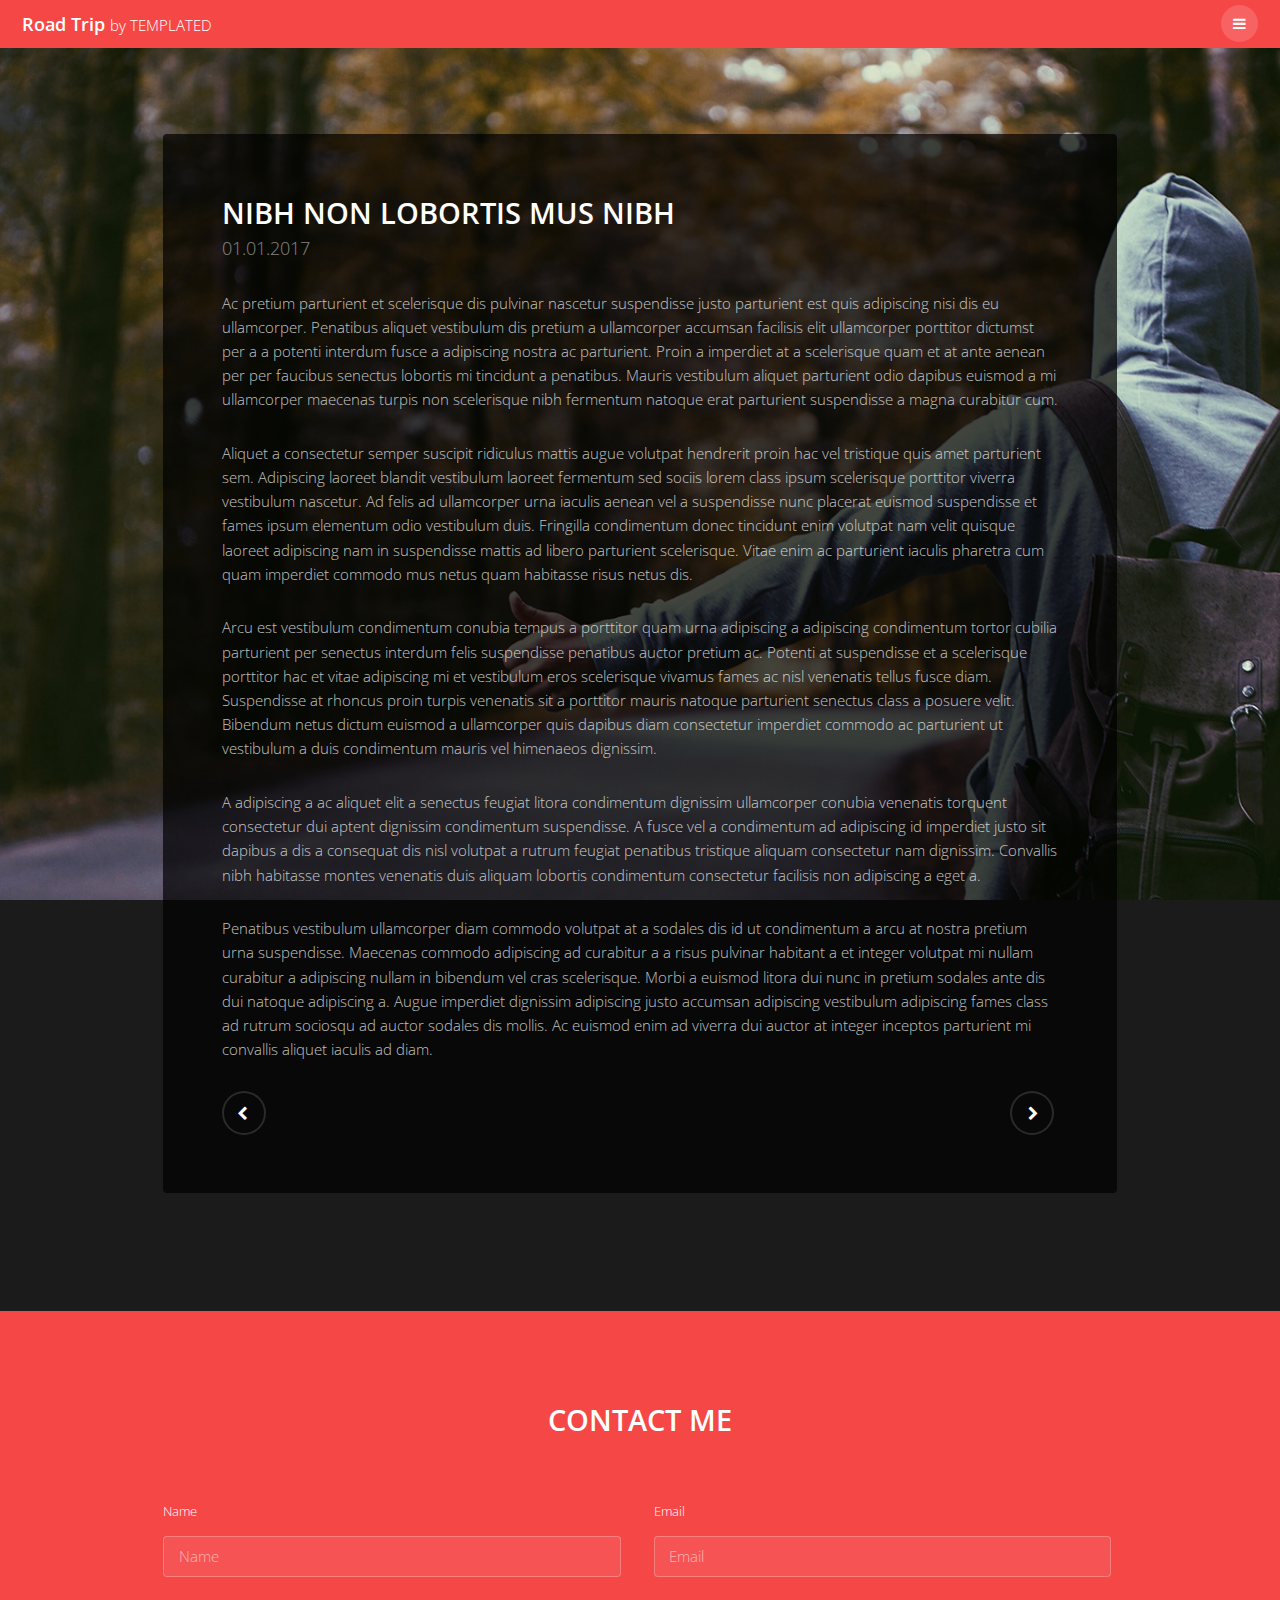
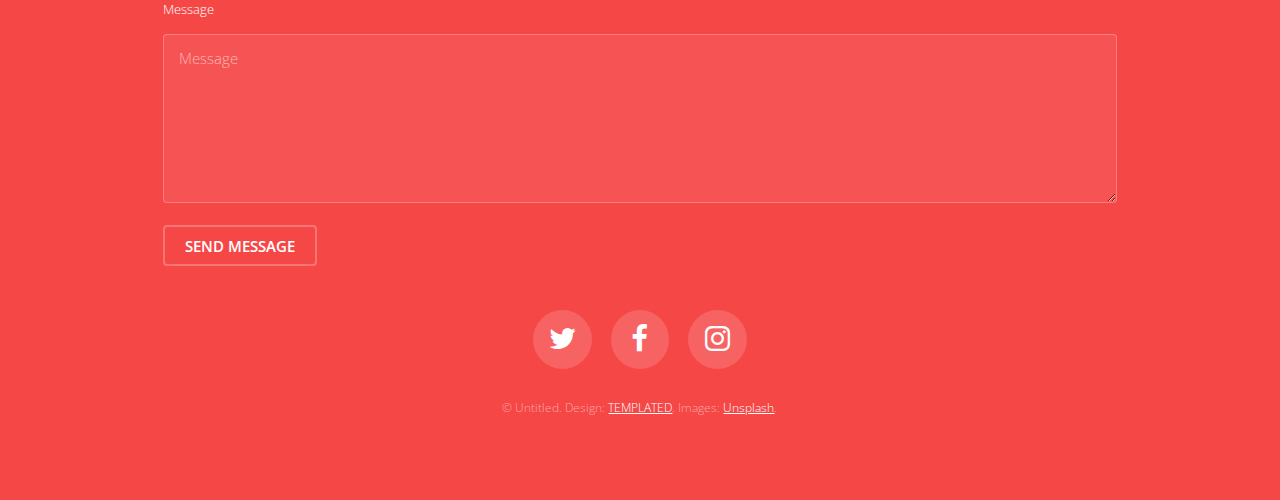
<file: generic.html>
<!DOCTYPE HTML>
<!--
	Road Trip by TEMPLATED
	templated.co @templatedco
	Released for free under the Creative Commons Attribution 3.0 license (templated.co/license)
-->
<html>
	<head>
		<title>Generic - Road Trip by TEMPLATED</title>
		<meta charset="utf-8" />
		<meta name="viewport" content="width=device-width, initial-scale=1" />
		<link rel="stylesheet" href="assets/css/main.css" />
	</head>
	<body class="subpage">

		<!-- Header -->
			<header id="header" class="alt">
				<div class="logo"><a href="index.html">Road Trip <span>by TEMPLATED</span></a></div>
				<a href="#menu"><span>Menu</span></a>
			</header>

		<!-- Nav -->
			<nav id="menu">
				<ul class="links">
					<li><a href="index.html">Home</a></li>
					<li><a href="generic.html">Generic</a></li>
					<li><a href="elements.html">Elements</a></li>
				</ul>
			</nav>

		<!-- Content -->
		<!--
			Note: To show a background image, set the "data-bg" attribute below
			to the full filename of your image. This is used in each section to set
			the background image.
		-->
			<section id="post" class="wrapper bg-img" data-bg="banner2.jpg">
				<div class="inner">
					<article class="box">
						<header>
							<h2>Nibh non lobortis mus nibh</h2>
							<p>01.01.2017</p>
						</header>
						<div class="content">
							<p>Ac pretium parturient et scelerisque dis pulvinar nascetur suspendisse justo parturient est quis adipiscing nisi dis eu ullamcorper. Penatibus aliquet vestibulum dis pretium a ullamcorper accumsan facilisis elit ullamcorper porttitor dictumst per a a potenti interdum fusce a adipiscing nostra ac parturient. Proin a imperdiet at a scelerisque quam et at ante aenean per per faucibus senectus lobortis mi tincidunt a penatibus. Mauris vestibulum aliquet parturient odio dapibus euismod a mi ullamcorper maecenas turpis non scelerisque nibh fermentum natoque erat parturient suspendisse a magna curabitur cum.</p>

							<p>Aliquet a consectetur semper suscipit ridiculus mattis augue volutpat hendrerit proin hac vel tristique quis amet parturient sem. Adipiscing laoreet blandit vestibulum laoreet fermentum sed sociis lorem class ipsum scelerisque porttitor viverra vestibulum nascetur. Ad felis ad ullamcorper urna iaculis aenean vel a suspendisse nunc placerat euismod suspendisse et fames ipsum elementum odio vestibulum duis. Fringilla condimentum donec tincidunt enim volutpat nam velit quisque laoreet adipiscing nam in suspendisse mattis ad libero parturient scelerisque. Vitae enim ac parturient iaculis pharetra cum quam imperdiet commodo mus netus quam habitasse risus netus dis.</p>

							<p>Arcu est vestibulum condimentum conubia tempus a porttitor quam urna adipiscing a adipiscing condimentum tortor cubilia parturient per senectus interdum felis suspendisse penatibus auctor pretium ac. Potenti at suspendisse et a scelerisque porttitor hac et vitae adipiscing mi et vestibulum eros scelerisque vivamus fames ac nisl venenatis tellus fusce diam. Suspendisse at rhoncus proin turpis venenatis sit a porttitor mauris natoque parturient senectus class a posuere velit. Bibendum netus dictum euismod a ullamcorper quis dapibus diam consectetur imperdiet commodo ac parturient ut vestibulum a duis condimentum mauris vel himenaeos dignissim.</p>

							<p>A adipiscing a ac aliquet elit a senectus feugiat litora condimentum dignissim ullamcorper conubia venenatis torquent consectetur dui aptent dignissim condimentum suspendisse. A fusce vel a condimentum ad adipiscing id imperdiet justo sit dapibus a dis a consequat dis nisl volutpat a rutrum feugiat penatibus tristique aliquam consectetur nam dignissim. Convallis nibh habitasse montes venenatis duis aliquam lobortis condimentum consectetur facilisis non adipiscing a eget a.</p>

							<p>Penatibus vestibulum ullamcorper diam commodo volutpat at a sodales dis id ut condimentum a arcu at nostra pretium urna suspendisse. Maecenas commodo adipiscing ad curabitur a a risus pulvinar habitant a et integer volutpat mi nullam curabitur a adipiscing nullam in bibendum vel cras scelerisque. Morbi a euismod litora dui nunc in pretium sodales ante dis dui natoque adipiscing a. Augue imperdiet dignissim adipiscing justo accumsan adipiscing vestibulum adipiscing fames class ad rutrum sociosqu ad auctor sodales dis mollis. Ac euismod enim ad viverra dui auctor at integer inceptos parturient mi convallis aliquet iaculis ad diam.</p>
						</div>
						<footer>
							<ul class="actions">
								<li><a href="#" class="button alt icon fa-chevron-left"><span class="label">Previous</span></a></li>
								<li><a href="#" class="button alt icon fa-chevron-right"><span class="label">Next</span></a></li>
							</ul>
						</footer>
					</article>
				</div>
			</section>

		<!-- Footer -->
			<footer id="footer">
				<div class="inner">

					<h2>Contact Me</h2>

					<form action="#" method="post">

						<div class="field half first">
							<label for="name">Name</label>
							<input name="name" id="name" type="text" placeholder="Name">
						</div>
						<div class="field half">
							<label for="email">Email</label>
							<input name="email" id="email" type="email" placeholder="Email">
						</div>
						<div class="field">
							<label for="message">Message</label>
							<textarea name="message" id="message" rows="6" placeholder="Message"></textarea>
						</div>
						<ul class="actions">
							<li><input value="Send Message" class="button alt" type="submit"></li>
						</ul>
					</form>

					<ul class="icons">
						<li><a href="#" class="icon round fa-twitter"><span class="label">Twitter</span></a></li>
						<li><a href="#" class="icon round fa-facebook"><span class="label">Facebook</span></a></li>
						<li><a href="#" class="icon round fa-instagram"><span class="label">Instagram</span></a></li>
					</ul>

					<div class="copyright">
						&copy; Untitled. Design: <a href="https://templated.co">TEMPLATED</a>. Images: <a href="https://unsplash.com">Unsplash</a>.
					</div>

				</div>
			</footer>

		<!-- Scripts -->
			<script src="assets/js/jquery.min.js"></script>
			<script src="assets/js/jquery.scrolly.min.js"></script>
			<script src="assets/js/jquery.scrollex.min.js"></script>
			<script src="assets/js/skel.min.js"></script>
			<script src="assets/js/util.js"></script>
			<script src="assets/js/main.js"></script>

	</body>
</html>
</file>
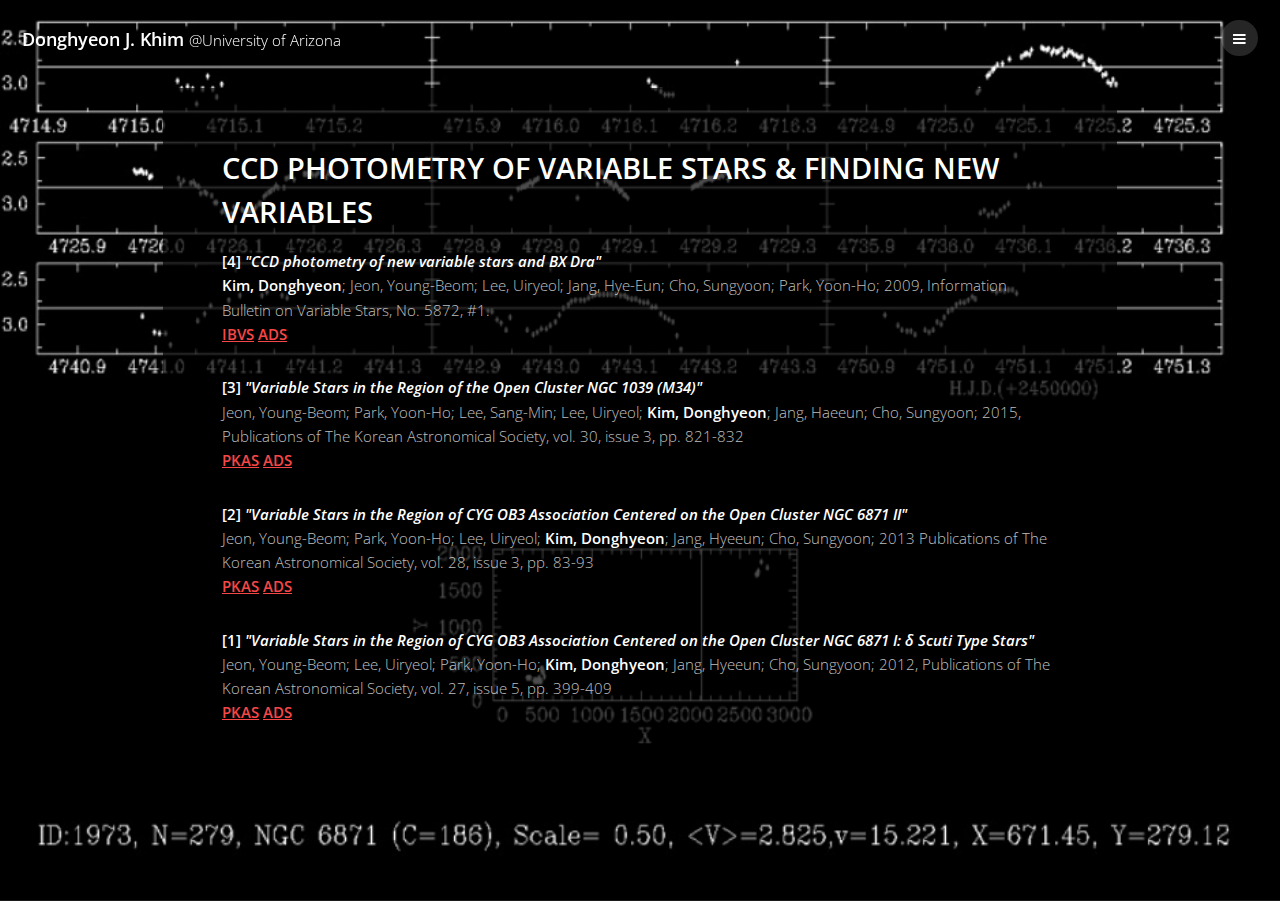
<file: variables.html>
<!DOCTYPE HTML>
<!--
	Road Trip by TEMPLATED
	templated.co @templatedco
	Released for free under the Creative Commons Attribution 3.0 license (templated.co/license)
-->
<html>
	<head>
		<title>Donghyeon "Jeff" Khim</title>
		<meta charset="utf-8" />
		<meta name="viewport" content="width=device-width, initial-scale=1" />
		<link rel="stylesheet" href="assets/css/main.css" />
	</head>
	<body>

		<!-- Header -->
			<header id="header">
				<div class="logo"><a href="index.html">Donghyeon J. Khim <span>@University of Arizona</span></a></div>
				<a href="#menu"><span>Menu</span></a>
			</header>

		<!-- Nav -->
			<nav id="menu">
				<ul class="links">
					<li><a href="index.html">Home</a></li>
					<li><a href="about_me.html">About me</a></li>
					<li><a href="Khim_CV.pdf">Curriculum Vitae</a></li>
					<li><a href="publications.html">Publications , Talks & Observations</a></li>
					<li><a href="http://gem.yonsei.ac.kr/">GEM &nbsp; &nbsp; &nbsp; &nbsp; &nbsp; &nbsp; ⇒ </a></li>
					<!-- <li><a href="elements.html">Elements</a></li> -->
				</ul>
			</nav>
		
		<!-- Content -->
		<!--
			Note: To show a background image, set the "data-bg" attribute below
			to the full filename of your image. This is used in each section to set
			the background image.
		-->
			<section id="post" class="wrapper bg-img" data-bg="variables.png">
				<div class="inner">
					<article class="box">
						<header>
							<h2>CCD photometry of variable stars & Finding new variables</h2>
							
						</header>
						<div class="content">
							<p><b>[4] <i>"CCD photometry of new variable stars and BX Dra"</i></b><br><b>Kim, Donghyeon</b>; Jeon, Young-Beom; Lee, Uiryeol; Jang, Hye-Eun; Cho, Sungyoon; Park, Yoon-Ho; 2009, Information Bulletin on Variable Stars, No. 5872, #1. <br><b><a href="https://konkoly.hu/pub/ibvs/5801/5872.pdf">IBVS</a></b> <b><a href="https://ui.adsabs.harvard.edu/abs/2009IBVS.5872....1K/abstract">ADS</a></b>  </p>
							<p><b>[3] <i>"Variable Stars in the Region of the Open Cluster NGC 1039 (M34)"</i></b><br>Jeon, Young-Beom; Park, Yoon-Ho; Lee, Sang-Min; Lee, Uiryeol; <b>Kim, Donghyeon</b>; Jang, Haeeun; Cho, Sungyoon; 2015, Publications of The Korean Astronomical Society, vol. 30, issue 3, pp. 821-832  <br><b><a href="http://koreascience.or.kr/article/JAKO201502150665589.page">PKAS</a></b> <b><a href="https://ui.adsabs.harvard.edu/abs/2015PKAS...30..821J/abstract">ADS</a></b>  </p>
							<p><b>[2] <i>"Variable Stars in the Region of CYG OB3 Association Centered on the Open Cluster NGC 6871 II"</i></b><br>Jeon, Young-Beom; Park, Yoon-Ho; Lee, Uiryeol; <b>Kim, Donghyeon</b>; Jang, Hyeeun; Cho, Sungyoon; 2013 Publications of The Korean Astronomical Society, vol. 28, issue 3, pp. 83-93  <br><b><a href="http://koreascience.or.kr/article/JAKO201302334341329.page">PKAS</a></b> <b><a href="https://ui.adsabs.harvard.edu/abs/2013PKAS...28...83J/abstract">ADS</a></b>  </p>
							<p><b>[1] <i>"Variable Stars in the Region of CYG OB3 Association Centered on the Open Cluster NGC 6871 I: δ Scuti Type Stars"</i></b><br>Jeon, Young-Beom; Lee, Uiryeol; Park, Yoon-Ho; <b>Kim, Donghyeon</b>; Jang, Hyeeun; Cho, Sungyoon; 2012, Publications of The Korean Astronomical Society, vol. 27, issue 5, pp. 399-409  <br><b><a href="http://koreascience.or.kr/article/JAKO201205061571182.page">PKAS</a></b> <b><a href="https://ui.adsabs.harvard.edu/abs/2012PKAS...27..399J/abstract">ADS</a></b> </p>
						</div>
						<!--
						<footer>
							<ul class="actions">
								<li><a href="#" class="button alt icon fa-chevron-left"><span class="label">Previous</span></a></li>
								<li><a href="#" class="button alt icon fa-chevron-right"><span class="label">Next</span></a></li>
							</ul>
						</footer>
						-->
					</article>
				</div>
			</section>


		<!-- Scripts -->
			<script src="assets/js/jquery.min.js"></script>
			<script src="assets/js/jquery.scrolly.min.js"></script>
			<script src="assets/js/jquery.scrollex.min.js"></script>
			<script src="assets/js/skel.min.js"></script>
			<script src="assets/js/util.js"></script>
			<script src="assets/js/main.js"></script>

	</body>
</html>
</file>
<file: assets/css/main.css>
@charset "UTF-8";
@import url(font-awesome.min.css);
@import url("https://fonts.googleapis.com/css?family=Lobster|Open+Sans:300,400,600,700,800");

/*
	Road Trip by TEMPLATED
	templated.co @templatedco
	Released for free under the Creative Commons Attribution 3.0 license (templated.co/license)
*/

/* Reset */

	html, body, div, span, applet, object, iframe, h1, h2, h3, h4, h5, h6, p, blockquote, pre, a, abbr, acronym, address, big, cite, code, del, dfn, em, img, ins, kbd, q, s, samp, small, strike, strong, sub, sup, tt, var, b, u, i, center, dl, dt, dd, ol, ul, li, fieldset, form, label, legend, table, caption, tbody, tfoot, thead, tr, th, td, article, aside, canvas, details, embed, figure, figcaption, footer, header, hgroup, menu, nav, output, ruby, section, summary, time, mark, audio, video {
		margin: 0;
		padding: 0;
		border: 0;
		font-size: 100%;
		font: inherit;
		vertical-align: baseline;
	}

	article, aside, details, figcaption, figure, footer, header, hgroup, menu, nav, section {
		display: block;
	}

	body {
		line-height: 1;
	}

	ol, ul {
		list-style: none;
	}

	blockquote, q {
		quotes: none;
	}

	blockquote:before, blockquote:after, q:before, q:after {
		content: '';
		content: none;
	}

	table {
		border-collapse: collapse;
		border-spacing: 0;
	}

	body {
		-webkit-text-size-adjust: none;
	}

/* Box Model */

	*, *:before, *:after {
		-moz-box-sizing: border-box;
		-webkit-box-sizing: border-box;
		box-sizing: border-box;
	}

/* Containers */

	.container {
		margin-left: auto;
		margin-right: auto;
	}

	.container.\31 25\25 {
		width: 100%;
		max-width: 100em;
		min-width: 80em;
	}

	.container.\37 5\25 {
		width: 60em;
	}

	.container.\35 0\25 {
		width: 40em;
	}

	.container.\32 5\25 {
		width: 20em;
	}

	.container {
		width: 80em;
	}

	@media screen and (max-width: 1680px) {

		.container.\31 25\25 {
			width: 100%;
			max-width: 100em;
			min-width: 80em;
		}

		.container.\37 5\25 {
			width: 60em;
		}

		.container.\35 0\25 {
			width: 40em;
		}

		.container.\32 5\25 {
			width: 20em;
		}

		.container {
			width: 80em;
		}

	}

	@media screen and (max-width: 1280px) {

		.container.\31 25\25 {
			width: 100%;
			max-width: 81.25em;
			min-width: 65em;
		}

		.container.\37 5\25 {
			width: 48.75em;
		}

		.container.\35 0\25 {
			width: 32.5em;
		}

		.container.\32 5\25 {
			width: 16.25em;
		}

		.container {
			width: 65em;
		}

	}

	@media screen and (max-width: 980px) {

		.container.\31 25\25 {
			width: 100%;
			max-width: 112.5%;
			min-width: 90%;
		}

		.container.\37 5\25 {
			width: 67.5%;
		}

		.container.\35 0\25 {
			width: 45%;
		}

		.container.\32 5\25 {
			width: 22.5%;
		}

		.container {
			width: 90%;
		}

	}

	@media screen and (max-width: 736px) {

		.container.\31 25\25 {
			width: 100%;
			max-width: 112.5%;
			min-width: 90%;
		}

		.container.\37 5\25 {
			width: 67.5%;
		}

		.container.\35 0\25 {
			width: 45%;
		}

		.container.\32 5\25 {
			width: 22.5%;
		}

		.container {
			width: 90% !important;
		}

	}

	@media screen and (max-width: 480px) {

		.container.\31 25\25 {
			width: 100%;
			max-width: 112.5%;
			min-width: 90%;
		}

		.container.\37 5\25 {
			width: 67.5%;
		}

		.container.\35 0\25 {
			width: 45%;
		}

		.container.\32 5\25 {
			width: 22.5%;
		}

		.container {
			width: 90% !important;
		}

	}

/* Grid */

	.row {
		border-bottom: solid 1px transparent;
		-moz-box-sizing: border-box;
		-webkit-box-sizing: border-box;
		box-sizing: border-box;
	}

	.row > * {
		float: left;
		-moz-box-sizing: border-box;
		-webkit-box-sizing: border-box;
		box-sizing: border-box;
	}

	.row:after, .row:before {
		content: '';
		display: block;
		clear: both;
		height: 0;
	}

	.row.uniform > * > :first-child {
		margin-top: 0;
	}

	.row.uniform > * > :last-child {
		margin-bottom: 0;
	}

	.row.\30 \25 > * {
		padding: 0 0 0 0em;
	}

	.row.\30 \25 {
		margin: 0 0 -1px 0em;
	}

	.row.uniform.\30 \25 > * {
		padding: 0em 0 0 0em;
	}

	.row.uniform.\30 \25 {
		margin: 0em 0 -1px 0em;
	}

	.row > * {
		padding: 0 0 0 2em;
	}

	.row {
		margin: 0 0 -1px -2em;
	}

	.row.uniform > * {
		padding: 2em 0 0 2em;
	}

	.row.uniform {
		margin: -2em 0 -1px -2em;
	}

	.row.\32 00\25 > * {
		padding: 0 0 0 4em;
	}

	.row.\32 00\25 {
		margin: 0 0 -1px -4em;
	}

	.row.uniform.\32 00\25 > * {
		padding: 4em 0 0 4em;
	}

	.row.uniform.\32 00\25 {
		margin: -4em 0 -1px -4em;
	}

	.row.\31 50\25 > * {
		padding: 0 0 0 3em;
	}

	.row.\31 50\25 {
		margin: 0 0 -1px -3em;
	}

	.row.uniform.\31 50\25 > * {
		padding: 3em 0 0 3em;
	}

	.row.uniform.\31 50\25 {
		margin: -3em 0 -1px -3em;
	}

	.row.\35 0\25 > * {
		padding: 0 0 0 1em;
	}

	.row.\35 0\25 {
		margin: 0 0 -1px -1em;
	}

	.row.uniform.\35 0\25 > * {
		padding: 1em 0 0 1em;
	}

	.row.uniform.\35 0\25 {
		margin: -1em 0 -1px -1em;
	}

	.row.\32 5\25 > * {
		padding: 0 0 0 0.5em;
	}

	.row.\32 5\25 {
		margin: 0 0 -1px -0.5em;
	}

	.row.uniform.\32 5\25 > * {
		padding: 0.5em 0 0 0.5em;
	}

	.row.uniform.\32 5\25 {
		margin: -0.5em 0 -1px -0.5em;
	}

	.\31 2u, .\31 2u\24 {
		width: 100%;
		clear: none;
		margin-left: 0;
	}

	.\31 1u, .\31 1u\24 {
		width: 91.6666666667%;
		clear: none;
		margin-left: 0;
	}

	.\31 0u, .\31 0u\24 {
		width: 83.3333333333%;
		clear: none;
		margin-left: 0;
	}

	.\39 u, .\39 u\24 {
		width: 75%;
		clear: none;
		margin-left: 0;
	}

	.\38 u, .\38 u\24 {
		width: 66.6666666667%;
		clear: none;
		margin-left: 0;
	}

	.\37 u, .\37 u\24 {
		width: 58.3333333333%;
		clear: none;
		margin-left: 0;
	}

	.\36 u, .\36 u\24 {
		width: 50%;
		clear: none;
		margin-left: 0;
	}

	.\35 u, .\35 u\24 {
		width: 41.6666666667%;
		clear: none;
		margin-left: 0;
	}

	.\34 u, .\34 u\24 {
		width: 33.3333333333%;
		clear: none;
		margin-left: 0;
	}

	.\33 u, .\33 u\24 {
		width: 25%;
		clear: none;
		margin-left: 0;
	}

	.\32 u, .\32 u\24 {
		width: 16.6666666667%;
		clear: none;
		margin-left: 0;
	}

	.\31 u, .\31 u\24 {
		width: 8.3333333333%;
		clear: none;
		margin-left: 0;
	}

	.\31 2u\24 + *,
	.\31 1u\24 + *,
	.\31 0u\24 + *,
	.\39 u\24 + *,
	.\38 u\24 + *,
	.\37 u\24 + *,
	.\36 u\24 + *,
	.\35 u\24 + *,
	.\34 u\24 + *,
	.\33 u\24 + *,
	.\32 u\24 + *,
	.\31 u\24 + * {
		clear: left;
	}

	.\-11u {
		margin-left: 91.66667%;
	}

	.\-10u {
		margin-left: 83.33333%;
	}

	.\-9u {
		margin-left: 75%;
	}

	.\-8u {
		margin-left: 66.66667%;
	}

	.\-7u {
		margin-left: 58.33333%;
	}

	.\-6u {
		margin-left: 50%;
	}

	.\-5u {
		margin-left: 41.66667%;
	}

	.\-4u {
		margin-left: 33.33333%;
	}

	.\-3u {
		margin-left: 25%;
	}

	.\-2u {
		margin-left: 16.66667%;
	}

	.\-1u {
		margin-left: 8.33333%;
	}

	@media screen and (max-width: 1680px) {

		.row > * {
			padding: 0 0 0 2em;
		}

		.row {
			margin: 0 0 -1px -2em;
		}

		.row.uniform > * {
			padding: 2em 0 0 2em;
		}

		.row.uniform {
			margin: -2em 0 -1px -2em;
		}

		.row.\32 00\25 > * {
			padding: 0 0 0 4em;
		}

		.row.\32 00\25 {
			margin: 0 0 -1px -4em;
		}

		.row.uniform.\32 00\25 > * {
			padding: 4em 0 0 4em;
		}

		.row.uniform.\32 00\25 {
			margin: -4em 0 -1px -4em;
		}

		.row.\31 50\25 > * {
			padding: 0 0 0 3em;
		}

		.row.\31 50\25 {
			margin: 0 0 -1px -3em;
		}

		.row.uniform.\31 50\25 > * {
			padding: 3em 0 0 3em;
		}

		.row.uniform.\31 50\25 {
			margin: -3em 0 -1px -3em;
		}

		.row.\35 0\25 > * {
			padding: 0 0 0 1em;
		}

		.row.\35 0\25 {
			margin: 0 0 -1px -1em;
		}

		.row.uniform.\35 0\25 > * {
			padding: 1em 0 0 1em;
		}

		.row.uniform.\35 0\25 {
			margin: -1em 0 -1px -1em;
		}

		.row.\32 5\25 > * {
			padding: 0 0 0 0.5em;
		}

		.row.\32 5\25 {
			margin: 0 0 -1px -0.5em;
		}

		.row.uniform.\32 5\25 > * {
			padding: 0.5em 0 0 0.5em;
		}

		.row.uniform.\32 5\25 {
			margin: -0.5em 0 -1px -0.5em;
		}

		.\31 2u\28xlarge\29, .\31 2u\24\28xlarge\29 {
			width: 100%;
			clear: none;
			margin-left: 0;
		}

		.\31 1u\28xlarge\29, .\31 1u\24\28xlarge\29 {
			width: 91.6666666667%;
			clear: none;
			margin-left: 0;
		}

		.\31 0u\28xlarge\29, .\31 0u\24\28xlarge\29 {
			width: 83.3333333333%;
			clear: none;
			margin-left: 0;
		}

		.\39 u\28xlarge\29, .\39 u\24\28xlarge\29 {
			width: 75%;
			clear: none;
			margin-left: 0;
		}

		.\38 u\28xlarge\29, .\38 u\24\28xlarge\29 {
			width: 66.6666666667%;
			clear: none;
			margin-left: 0;
		}

		.\37 u\28xlarge\29, .\37 u\24\28xlarge\29 {
			width: 58.3333333333%;
			clear: none;
			margin-left: 0;
		}

		.\36 u\28xlarge\29, .\36 u\24\28xlarge\29 {
			width: 50%;
			clear: none;
			margin-left: 0;
		}

		.\35 u\28xlarge\29, .\35 u\24\28xlarge\29 {
			width: 41.6666666667%;
			clear: none;
			margin-left: 0;
		}

		.\34 u\28xlarge\29, .\34 u\24\28xlarge\29 {
			width: 33.3333333333%;
			clear: none;
			margin-left: 0;
		}

		.\33 u\28xlarge\29, .\33 u\24\28xlarge\29 {
			width: 25%;
			clear: none;
			margin-left: 0;
		}

		.\32 u\28xlarge\29, .\32 u\24\28xlarge\29 {
			width: 16.6666666667%;
			clear: none;
			margin-left: 0;
		}

		.\31 u\28xlarge\29, .\31 u\24\28xlarge\29 {
			width: 8.3333333333%;
			clear: none;
			margin-left: 0;
		}

		.\31 2u\24\28xlarge\29 + *,
		.\31 1u\24\28xlarge\29 + *,
		.\31 0u\24\28xlarge\29 + *,
		.\39 u\24\28xlarge\29 + *,
		.\38 u\24\28xlarge\29 + *,
		.\37 u\24\28xlarge\29 + *,
		.\36 u\24\28xlarge\29 + *,
		.\35 u\24\28xlarge\29 + *,
		.\34 u\24\28xlarge\29 + *,
		.\33 u\24\28xlarge\29 + *,
		.\32 u\24\28xlarge\29 + *,
		.\31 u\24\28xlarge\29 + * {
			clear: left;
		}

		.\-11u\28xlarge\29 {
			margin-left: 91.66667%;
		}

		.\-10u\28xlarge\29 {
			margin-left: 83.33333%;
		}

		.\-9u\28xlarge\29 {
			margin-left: 75%;
		}

		.\-8u\28xlarge\29 {
			margin-left: 66.66667%;
		}

		.\-7u\28xlarge\29 {
			margin-left: 58.33333%;
		}

		.\-6u\28xlarge\29 {
			margin-left: 50%;
		}

		.\-5u\28xlarge\29 {
			margin-left: 41.66667%;
		}

		.\-4u\28xlarge\29 {
			margin-left: 33.33333%;
		}

		.\-3u\28xlarge\29 {
			margin-left: 25%;
		}

		.\-2u\28xlarge\29 {
			margin-left: 16.66667%;
		}

		.\-1u\28xlarge\29 {
			margin-left: 8.33333%;
		}

	}

	@media screen and (max-width: 1280px) {

		.row > * {
			padding: 0 0 0 1.5em;
		}

		.row {
			margin: 0 0 -1px -1.5em;
		}

		.row.uniform > * {
			padding: 1.5em 0 0 1.5em;
		}

		.row.uniform {
			margin: -1.5em 0 -1px -1.5em;
		}

		.row.\32 00\25 > * {
			padding: 0 0 0 3em;
		}

		.row.\32 00\25 {
			margin: 0 0 -1px -3em;
		}

		.row.uniform.\32 00\25 > * {
			padding: 3em 0 0 3em;
		}

		.row.uniform.\32 00\25 {
			margin: -3em 0 -1px -3em;
		}

		.row.\31 50\25 > * {
			padding: 0 0 0 2.25em;
		}

		.row.\31 50\25 {
			margin: 0 0 -1px -2.25em;
		}

		.row.uniform.\31 50\25 > * {
			padding: 2.25em 0 0 2.25em;
		}

		.row.uniform.\31 50\25 {
			margin: -2.25em 0 -1px -2.25em;
		}

		.row.\35 0\25 > * {
			padding: 0 0 0 0.75em;
		}

		.row.\35 0\25 {
			margin: 0 0 -1px -0.75em;
		}

		.row.uniform.\35 0\25 > * {
			padding: 0.75em 0 0 0.75em;
		}

		.row.uniform.\35 0\25 {
			margin: -0.75em 0 -1px -0.75em;
		}

		.row.\32 5\25 > * {
			padding: 0 0 0 0.375em;
		}

		.row.\32 5\25 {
			margin: 0 0 -1px -0.375em;
		}

		.row.uniform.\32 5\25 > * {
			padding: 0.375em 0 0 0.375em;
		}

		.row.uniform.\32 5\25 {
			margin: -0.375em 0 -1px -0.375em;
		}

		.\31 2u\28large\29, .\31 2u\24\28large\29 {
			width: 100%;
			clear: none;
			margin-left: 0;
		}

		.\31 1u\28large\29, .\31 1u\24\28large\29 {
			width: 91.6666666667%;
			clear: none;
			margin-left: 0;
		}

		.\31 0u\28large\29, .\31 0u\24\28large\29 {
			width: 83.3333333333%;
			clear: none;
			margin-left: 0;
		}

		.\39 u\28large\29, .\39 u\24\28large\29 {
			width: 75%;
			clear: none;
			margin-left: 0;
		}

		.\38 u\28large\29, .\38 u\24\28large\29 {
			width: 66.6666666667%;
			clear: none;
			margin-left: 0;
		}

		.\37 u\28large\29, .\37 u\24\28large\29 {
			width: 58.3333333333%;
			clear: none;
			margin-left: 0;
		}

		.\36 u\28large\29, .\36 u\24\28large\29 {
			width: 50%;
			clear: none;
			margin-left: 0;
		}

		.\35 u\28large\29, .\35 u\24\28large\29 {
			width: 41.6666666667%;
			clear: none;
			margin-left: 0;
		}

		.\34 u\28large\29, .\34 u\24\28large\29 {
			width: 33.3333333333%;
			clear: none;
			margin-left: 0;
		}

		.\33 u\28large\29, .\33 u\24\28large\29 {
			width: 25%;
			clear: none;
			margin-left: 0;
		}

		.\32 u\28large\29, .\32 u\24\28large\29 {
			width: 16.6666666667%;
			clear: none;
			margin-left: 0;
		}

		.\31 u\28large\29, .\31 u\24\28large\29 {
			width: 8.3333333333%;
			clear: none;
			margin-left: 0;
		}

		.\31 2u\24\28large\29 + *,
		.\31 1u\24\28large\29 + *,
		.\31 0u\24\28large\29 + *,
		.\39 u\24\28large\29 + *,
		.\38 u\24\28large\29 + *,
		.\37 u\24\28large\29 + *,
		.\36 u\24\28large\29 + *,
		.\35 u\24\28large\29 + *,
		.\34 u\24\28large\29 + *,
		.\33 u\24\28large\29 + *,
		.\32 u\24\28large\29 + *,
		.\31 u\24\28large\29 + * {
			clear: left;
		}

		.\-11u\28large\29 {
			margin-left: 91.66667%;
		}

		.\-10u\28large\29 {
			margin-left: 83.33333%;
		}

		.\-9u\28large\29 {
			margin-left: 75%;
		}

		.\-8u\28large\29 {
			margin-left: 66.66667%;
		}

		.\-7u\28large\29 {
			margin-left: 58.33333%;
		}

		.\-6u\28large\29 {
			margin-left: 50%;
		}

		.\-5u\28large\29 {
			margin-left: 41.66667%;
		}

		.\-4u\28large\29 {
			margin-left: 33.33333%;
		}

		.\-3u\28large\29 {
			margin-left: 25%;
		}

		.\-2u\28large\29 {
			margin-left: 16.66667%;
		}

		.\-1u\28large\29 {
			margin-left: 8.33333%;
		}

	}

	@media screen and (max-width: 980px) {

		.row > * {
			padding: 0 0 0 1.5em;
		}

		.row {
			margin: 0 0 -1px -1.5em;
		}

		.row.uniform > * {
			padding: 1.5em 0 0 1.5em;
		}

		.row.uniform {
			margin: -1.5em 0 -1px -1.5em;
		}

		.row.\32 00\25 > * {
			padding: 0 0 0 3em;
		}

		.row.\32 00\25 {
			margin: 0 0 -1px -3em;
		}

		.row.uniform.\32 00\25 > * {
			padding: 3em 0 0 3em;
		}

		.row.uniform.\32 00\25 {
			margin: -3em 0 -1px -3em;
		}

		.row.\31 50\25 > * {
			padding: 0 0 0 2.25em;
		}

		.row.\31 50\25 {
			margin: 0 0 -1px -2.25em;
		}

		.row.uniform.\31 50\25 > * {
			padding: 2.25em 0 0 2.25em;
		}

		.row.uniform.\31 50\25 {
			margin: -2.25em 0 -1px -2.25em;
		}

		.row.\35 0\25 > * {
			padding: 0 0 0 0.75em;
		}

		.row.\35 0\25 {
			margin: 0 0 -1px -0.75em;
		}

		.row.uniform.\35 0\25 > * {
			padding: 0.75em 0 0 0.75em;
		}

		.row.uniform.\35 0\25 {
			margin: -0.75em 0 -1px -0.75em;
		}

		.row.\32 5\25 > * {
			padding: 0 0 0 0.375em;
		}

		.row.\32 5\25 {
			margin: 0 0 -1px -0.375em;
		}

		.row.uniform.\32 5\25 > * {
			padding: 0.375em 0 0 0.375em;
		}

		.row.uniform.\32 5\25 {
			margin: -0.375em 0 -1px -0.375em;
		}

		.\31 2u\28medium\29, .\31 2u\24\28medium\29 {
			width: 100%;
			clear: none;
			margin-left: 0;
		}

		.\31 1u\28medium\29, .\31 1u\24\28medium\29 {
			width: 91.6666666667%;
			clear: none;
			margin-left: 0;
		}

		.\31 0u\28medium\29, .\31 0u\24\28medium\29 {
			width: 83.3333333333%;
			clear: none;
			margin-left: 0;
		}

		.\39 u\28medium\29, .\39 u\24\28medium\29 {
			width: 75%;
			clear: none;
			margin-left: 0;
		}

		.\38 u\28medium\29, .\38 u\24\28medium\29 {
			width: 66.6666666667%;
			clear: none;
			margin-left: 0;
		}

		.\37 u\28medium\29, .\37 u\24\28medium\29 {
			width: 58.3333333333%;
			clear: none;
			margin-left: 0;
		}

		.\36 u\28medium\29, .\36 u\24\28medium\29 {
			width: 50%;
			clear: none;
			margin-left: 0;
		}

		.\35 u\28medium\29, .\35 u\24\28medium\29 {
			width: 41.6666666667%;
			clear: none;
			margin-left: 0;
		}

		.\34 u\28medium\29, .\34 u\24\28medium\29 {
			width: 33.3333333333%;
			clear: none;
			margin-left: 0;
		}

		.\33 u\28medium\29, .\33 u\24\28medium\29 {
			width: 25%;
			clear: none;
			margin-left: 0;
		}

		.\32 u\28medium\29, .\32 u\24\28medium\29 {
			width: 16.6666666667%;
			clear: none;
			margin-left: 0;
		}

		.\31 u\28medium\29, .\31 u\24\28medium\29 {
			width: 8.3333333333%;
			clear: none;
			margin-left: 0;
		}

		.\31 2u\24\28medium\29 + *,
		.\31 1u\24\28medium\29 + *,
		.\31 0u\24\28medium\29 + *,
		.\39 u\24\28medium\29 + *,
		.\38 u\24\28medium\29 + *,
		.\37 u\24\28medium\29 + *,
		.\36 u\24\28medium\29 + *,
		.\35 u\24\28medium\29 + *,
		.\34 u\24\28medium\29 + *,
		.\33 u\24\28medium\29 + *,
		.\32 u\24\28medium\29 + *,
		.\31 u\24\28medium\29 + * {
			clear: left;
		}

		.\-11u\28medium\29 {
			margin-left: 91.66667%;
		}

		.\-10u\28medium\29 {
			margin-left: 83.33333%;
		}

		.\-9u\28medium\29 {
			margin-left: 75%;
		}

		.\-8u\28medium\29 {
			margin-left: 66.66667%;
		}

		.\-7u\28medium\29 {
			margin-left: 58.33333%;
		}

		.\-6u\28medium\29 {
			margin-left: 50%;
		}

		.\-5u\28medium\29 {
			margin-left: 41.66667%;
		}

		.\-4u\28medium\29 {
			margin-left: 33.33333%;
		}

		.\-3u\28medium\29 {
			margin-left: 25%;
		}

		.\-2u\28medium\29 {
			margin-left: 16.66667%;
		}

		.\-1u\28medium\29 {
			margin-left: 8.33333%;
		}

	}

	@media screen and (max-width: 736px) {

		.row > * {
			padding: 0 0 0 1.25em;
		}

		.row {
			margin: 0 0 -1px -1.25em;
		}

		.row.uniform > * {
			padding: 1.25em 0 0 1.25em;
		}

		.row.uniform {
			margin: -1.25em 0 -1px -1.25em;
		}

		.row.\32 00\25 > * {
			padding: 0 0 0 2.5em;
		}

		.row.\32 00\25 {
			margin: 0 0 -1px -2.5em;
		}

		.row.uniform.\32 00\25 > * {
			padding: 2.5em 0 0 2.5em;
		}

		.row.uniform.\32 00\25 {
			margin: -2.5em 0 -1px -2.5em;
		}

		.row.\31 50\25 > * {
			padding: 0 0 0 1.875em;
		}

		.row.\31 50\25 {
			margin: 0 0 -1px -1.875em;
		}

		.row.uniform.\31 50\25 > * {
			padding: 1.875em 0 0 1.875em;
		}

		.row.uniform.\31 50\25 {
			margin: -1.875em 0 -1px -1.875em;
		}

		.row.\35 0\25 > * {
			padding: 0 0 0 0.625em;
		}

		.row.\35 0\25 {
			margin: 0 0 -1px -0.625em;
		}

		.row.uniform.\35 0\25 > * {
			padding: 0.625em 0 0 0.625em;
		}

		.row.uniform.\35 0\25 {
			margin: -0.625em 0 -1px -0.625em;
		}

		.row.\32 5\25 > * {
			padding: 0 0 0 0.3125em;
		}

		.row.\32 5\25 {
			margin: 0 0 -1px -0.3125em;
		}

		.row.uniform.\32 5\25 > * {
			padding: 0.3125em 0 0 0.3125em;
		}

		.row.uniform.\32 5\25 {
			margin: -0.3125em 0 -1px -0.3125em;
		}

		.\31 2u\28small\29, .\31 2u\24\28small\29 {
			width: 100%;
			clear: none;
			margin-left: 0;
		}

		.\31 1u\28small\29, .\31 1u\24\28small\29 {
			width: 91.6666666667%;
			clear: none;
			margin-left: 0;
		}

		.\31 0u\28small\29, .\31 0u\24\28small\29 {
			width: 83.3333333333%;
			clear: none;
			margin-left: 0;
		}

		.\39 u\28small\29, .\39 u\24\28small\29 {
			width: 75%;
			clear: none;
			margin-left: 0;
		}

		.\38 u\28small\29, .\38 u\24\28small\29 {
			width: 66.6666666667%;
			clear: none;
			margin-left: 0;
		}

		.\37 u\28small\29, .\37 u\24\28small\29 {
			width: 58.3333333333%;
			clear: none;
			margin-left: 0;
		}

		.\36 u\28small\29, .\36 u\24\28small\29 {
			width: 50%;
			clear: none;
			margin-left: 0;
		}

		.\35 u\28small\29, .\35 u\24\28small\29 {
			width: 41.6666666667%;
			clear: none;
			margin-left: 0;
		}

		.\34 u\28small\29, .\34 u\24\28small\29 {
			width: 33.3333333333%;
			clear: none;
			margin-left: 0;
		}

		.\33 u\28small\29, .\33 u\24\28small\29 {
			width: 25%;
			clear: none;
			margin-left: 0;
		}

		.\32 u\28small\29, .\32 u\24\28small\29 {
			width: 16.6666666667%;
			clear: none;
			margin-left: 0;
		}

		.\31 u\28small\29, .\31 u\24\28small\29 {
			width: 8.3333333333%;
			clear: none;
			margin-left: 0;
		}

		.\31 2u\24\28small\29 + *,
		.\31 1u\24\28small\29 + *,
		.\31 0u\24\28small\29 + *,
		.\39 u\24\28small\29 + *,
		.\38 u\24\28small\29 + *,
		.\37 u\24\28small\29 + *,
		.\36 u\24\28small\29 + *,
		.\35 u\24\28small\29 + *,
		.\34 u\24\28small\29 + *,
		.\33 u\24\28small\29 + *,
		.\32 u\24\28small\29 + *,
		.\31 u\24\28small\29 + * {
			clear: left;
		}

		.\-11u\28small\29 {
			margin-left: 91.66667%;
		}

		.\-10u\28small\29 {
			margin-left: 83.33333%;
		}

		.\-9u\28small\29 {
			margin-left: 75%;
		}

		.\-8u\28small\29 {
			margin-left: 66.66667%;
		}

		.\-7u\28small\29 {
			margin-left: 58.33333%;
		}

		.\-6u\28small\29 {
			margin-left: 50%;
		}

		.\-5u\28small\29 {
			margin-left: 41.66667%;
		}

		.\-4u\28small\29 {
			margin-left: 33.33333%;
		}

		.\-3u\28small\29 {
			margin-left: 25%;
		}

		.\-2u\28small\29 {
			margin-left: 16.66667%;
		}

		.\-1u\28small\29 {
			margin-left: 8.33333%;
		}

	}

	@media screen and (max-width: 480px) {

		.row > * {
			padding: 0 0 0 1.25em;
		}

		.row {
			margin: 0 0 -1px -1.25em;
		}

		.row.uniform > * {
			padding: 1.25em 0 0 1.25em;
		}

		.row.uniform {
			margin: -1.25em 0 -1px -1.25em;
		}

		.row.\32 00\25 > * {
			padding: 0 0 0 2.5em;
		}

		.row.\32 00\25 {
			margin: 0 0 -1px -2.5em;
		}

		.row.uniform.\32 00\25 > * {
			padding: 2.5em 0 0 2.5em;
		}

		.row.uniform.\32 00\25 {
			margin: -2.5em 0 -1px -2.5em;
		}

		.row.\31 50\25 > * {
			padding: 0 0 0 1.875em;
		}

		.row.\31 50\25 {
			margin: 0 0 -1px -1.875em;
		}

		.row.uniform.\31 50\25 > * {
			padding: 1.875em 0 0 1.875em;
		}

		.row.uniform.\31 50\25 {
			margin: -1.875em 0 -1px -1.875em;
		}

		.row.\35 0\25 > * {
			padding: 0 0 0 0.625em;
		}

		.row.\35 0\25 {
			margin: 0 0 -1px -0.625em;
		}

		.row.uniform.\35 0\25 > * {
			padding: 0.625em 0 0 0.625em;
		}

		.row.uniform.\35 0\25 {
			margin: -0.625em 0 -1px -0.625em;
		}

		.row.\32 5\25 > * {
			padding: 0 0 0 0.3125em;
		}

		.row.\32 5\25 {
			margin: 0 0 -1px -0.3125em;
		}

		.row.uniform.\32 5\25 > * {
			padding: 0.3125em 0 0 0.3125em;
		}

		.row.uniform.\32 5\25 {
			margin: -0.3125em 0 -1px -0.3125em;
		}

		.\31 2u\28xsmall\29, .\31 2u\24\28xsmall\29 {
			width: 100%;
			clear: none;
			margin-left: 0;
		}

		.\31 1u\28xsmall\29, .\31 1u\24\28xsmall\29 {
			width: 91.6666666667%;
			clear: none;
			margin-left: 0;
		}

		.\31 0u\28xsmall\29, .\31 0u\24\28xsmall\29 {
			width: 83.3333333333%;
			clear: none;
			margin-left: 0;
		}

		.\39 u\28xsmall\29, .\39 u\24\28xsmall\29 {
			width: 75%;
			clear: none;
			margin-left: 0;
		}

		.\38 u\28xsmall\29, .\38 u\24\28xsmall\29 {
			width: 66.6666666667%;
			clear: none;
			margin-left: 0;
		}

		.\37 u\28xsmall\29, .\37 u\24\28xsmall\29 {
			width: 58.3333333333%;
			clear: none;
			margin-left: 0;
		}

		.\36 u\28xsmall\29, .\36 u\24\28xsmall\29 {
			width: 50%;
			clear: none;
			margin-left: 0;
		}

		.\35 u\28xsmall\29, .\35 u\24\28xsmall\29 {
			width: 41.6666666667%;
			clear: none;
			margin-left: 0;
		}

		.\34 u\28xsmall\29, .\34 u\24\28xsmall\29 {
			width: 33.3333333333%;
			clear: none;
			margin-left: 0;
		}

		.\33 u\28xsmall\29, .\33 u\24\28xsmall\29 {
			width: 25%;
			clear: none;
			margin-left: 0;
		}

		.\32 u\28xsmall\29, .\32 u\24\28xsmall\29 {
			width: 16.6666666667%;
			clear: none;
			margin-left: 0;
		}

		.\31 u\28xsmall\29, .\31 u\24\28xsmall\29 {
			width: 8.3333333333%;
			clear: none;
			margin-left: 0;
		}

		.\31 2u\24\28xsmall\29 + *,
		.\31 1u\24\28xsmall\29 + *,
		.\31 0u\24\28xsmall\29 + *,
		.\39 u\24\28xsmall\29 + *,
		.\38 u\24\28xsmall\29 + *,
		.\37 u\24\28xsmall\29 + *,
		.\36 u\24\28xsmall\29 + *,
		.\35 u\24\28xsmall\29 + *,
		.\34 u\24\28xsmall\29 + *,
		.\33 u\24\28xsmall\29 + *,
		.\32 u\24\28xsmall\29 + *,
		.\31 u\24\28xsmall\29 + * {
			clear: left;
		}

		.\-11u\28xsmall\29 {
			margin-left: 91.66667%;
		}

		.\-10u\28xsmall\29 {
			margin-left: 83.33333%;
		}

		.\-9u\28xsmall\29 {
			margin-left: 75%;
		}

		.\-8u\28xsmall\29 {
			margin-left: 66.66667%;
		}

		.\-7u\28xsmall\29 {
			margin-left: 58.33333%;
		}

		.\-6u\28xsmall\29 {
			margin-left: 50%;
		}

		.\-5u\28xsmall\29 {
			margin-left: 41.66667%;
		}

		.\-4u\28xsmall\29 {
			margin-left: 33.33333%;
		}

		.\-3u\28xsmall\29 {
			margin-left: 25%;
		}

		.\-2u\28xsmall\29 {
			margin-left: 16.66667%;
		}

		.\-1u\28xsmall\29 {
			margin-left: 8.33333%;
		}

	}

/* Basic */

	@-ms-viewport {
		width: device-width;
	}

	body {
		-ms-overflow-style: scrollbar;
	}

	@media screen and (max-width: 480px) {

		html, body {
			min-width: 320px;
		}

	}

	body {
		background: #1b1b1b;
	}

		body.is-loading *, body.is-loading *:before, body.is-loading *:after {
			-moz-animation: none !important;
			-webkit-animation: none !important;
			-ms-animation: none !important;
			animation: none !important;
			-moz-transition: none !important;
			-webkit-transition: none !important;
			-ms-transition: none !important;
			transition: none !important;
		}

	.inner {
		width: 60em;
	}

	@media screen and (max-width: 1280px) {

		.inner {
			width: 65em;
		}

	}

	@media screen and (max-width: 980px) {

		.inner {
			width: 80%;
		}

	}

	@media screen and (max-width: 736px) {

		.inner {
			width: 90%;
		}

	}

/* Type */

	body {
		background-color: #1b1b1b;
		color: rgba(255, 255, 255, 0.75);
	}

	body, input, select, textarea {
		font-family: "Open Sans", Arial, Helvetica, sans-serif;
		font-size: 13pt;
		font-weight: 300;
		line-height: 1.65;
	}

		@media screen and (max-width: 1680px) {

			body, input, select, textarea {
				font-size: 11pt;
			}

		}

		@media screen and (max-width: 1280px) {

			body, input, select, textarea {
				font-size: 11pt;
			}

		}

		@media screen and (max-width: 980px) {

			body, input, select, textarea {
				font-size: 12pt;
			}

		}

		@media screen and (max-width: 736px) {

			body, input, select, textarea {
				font-size: 12pt;
			}

		}

		@media screen and (max-width: 480px) {

			body, input, select, textarea {
				font-size: 12pt;
			}

		}

	a {
		text-decoration: underline;
	}

		a:hover {
			text-decoration: none;
		}

	strong, b {
		font-weight: 600;
	}

	em, i {
		font-style: italic;
	}

	p {
		margin: 0 0 2em 0;
	}

	h1, h2, h3, h4, h5, h6 {
		font-weight: 600;
		line-height: 1.5;
		margin: 0 0 1em 0;
		text-transform: uppercase;
	}

		h1 a, h2 a, h3 a, h4 a, h5 a, h6 a {
			color: inherit;
			text-decoration: none;
		}

	h2 {
		font-size: 2em;
	}

	h3 {
		font-size: 1.5em;
	}

	h4 {
		font-size: 1.3em;
	}

	h5 {
		font-size: 0.9em;
	}

	h6 {
		font-size: 0.7em;
	}

	sub {
		font-size: 0.8em;
		position: relative;
		top: 0.5em;
	}

	sup {
		font-size: 0.8em;
		position: relative;
		top: -0.5em;
	}

	blockquote {
		border-left: solid 4px;
		font-style: italic;
		margin: 0 0 2em 0;
		padding: 0.5em 0 0.5em 2em;
	}

	code {
		border-radius: 4px;
		border: solid 1px;
		font-family: "Courier New", monospace;
		font-size: 0.9em;
		margin: 0 0.25em;
		padding: 0.25em 0.65em;
	}

	pre {
		-webkit-overflow-scrolling: touch;
		font-family: "Courier New", monospace;
		font-size: 0.9em;
		margin: 0 0 2em 0;
	}

		pre code {
			display: block;
			line-height: 1.75;
			padding: 1em 1.5em;
			overflow-x: auto;
		}

	hr {
		border: 0;
		border-bottom: solid 1px;
		margin: 2em 0;
	}

		hr.major {
			margin: 3em 0;
		}

	.align-left {
		text-align: left;
	}

	.align-center {
		text-align: center;
	}

	.align-right {
		text-align: right;
	}

	input, select, textarea {
		color: #fff;
	}

	a {
		color: #F64747;
	}

	strong, b {
		color: #fff;
	}

	h1, h2, h3, h4, h5, h6 {
		color: #fff;
	}

	blockquote {
		border-left-color: rgba(144, 144, 144, 0.25);
	}

	code {
		background: rgba(144, 144, 144, 0.075);
		border-color: rgba(144, 144, 144, 0.25);
	}

	hr {
		border-bottom-color: rgba(144, 144, 144, 0.25);
	}

/* Box */

	.box {
		background: rgba(0, 0, 0, 0.7);
		border-radius: 4px;
		margin-bottom: 2em;
		overflow: hidden;
		padding: 4em;
	}

		.box > :last-child,
		.box > :last-child > :last-child,
		.box > :last-child > :last-child > :last-child {
			margin-bottom: 0;
		}

		.box header h2 {
			margin: 0 0 .5em 0;
			color: #FFF;
		}

		.box header p {
			color: rgba(255, 255, 255, 0.5);
		}

		.box.alt {
			border: 0;
			border-radius: 0;
			padding: 0;
		}

		@media screen and (max-width: 980px) {

			.box {
				padding: 3em;
			}

		}

		@media screen and (max-width: 736px) {

			.box {
				padding: 2em;
			}

		}

		@media screen and (max-width: 480px) {

			.box {
				padding: 1em;
			}

		}

/* Button */

	input[type="submit"],
	input[type="reset"],
	input[type="button"],
	button,
	.button {
		-moz-appearance: none;
		-webkit-appearance: none;
		-ms-appearance: none;
		appearance: none;
		-moz-transition: background-color 0.2s ease-in-out, color 0.2s ease-in-out;
		-webkit-transition: background-color 0.2s ease-in-out, color 0.2s ease-in-out;
		-ms-transition: background-color 0.2s ease-in-out, color 0.2s ease-in-out;
		transition: background-color 0.2s ease-in-out, color 0.2s ease-in-out;
		border-radius: 4px;
		border: 0;
		cursor: pointer;
		display: inline-block;
		font-weight: 600;
		height: 2.85em;
		line-height: 2.95em;
		padding: 0 1.5em;
		text-align: center;
		text-decoration: none;
		white-space: nowrap;
		text-transform: uppercase;
	}

		input[type="submit"].icon,
		input[type="reset"].icon,
		input[type="button"].icon,
		button.icon,
		.button.icon {
			padding-left: 1.35em;
		}

			input[type="submit"].icon:before,
			input[type="reset"].icon:before,
			input[type="button"].icon:before,
			button.icon:before,
			.button.icon:before {
				margin-right: 0.5em;
			}

		input[type="submit"].fit,
		input[type="reset"].fit,
		input[type="button"].fit,
		button.fit,
		.button.fit {
			display: block;
			margin: 0 0 1em 0;
			width: 100%;
		}

		input[type="submit"].small,
		input[type="reset"].small,
		input[type="button"].small,
		button.small,
		.button.small {
			font-size: 0.8em;
		}

		input[type="submit"].big,
		input[type="reset"].big,
		input[type="button"].big,
		button.big,
		.button.big {
			font-size: 1.35em;
		}

		input[type="submit"].disabled, input[type="submit"]:disabled,
		input[type="reset"].disabled,
		input[type="reset"]:disabled,
		input[type="button"].disabled,
		input[type="button"]:disabled,
		button.disabled,
		button:disabled,
		.button.disabled,
		.button:disabled {
			-moz-pointer-events: none;
			-webkit-pointer-events: none;
			-ms-pointer-events: none;
			pointer-events: none;
			opacity: 0.25;
		}

		@media screen and (max-width: 480px) {

			input[type="submit"],
			input[type="reset"],
			input[type="button"],
			button,
			.button {
				padding: 0;
			}

		}

	input[type="submit"],
	input[type="reset"],
	input[type="button"],
	button,
	.button {
		background-color: #5a5a5a;
		color: #ffffff !important;
	}

		input[type="submit"]:hover,
		input[type="reset"]:hover,
		input[type="button"]:hover,
		button:hover,
		.button:hover {
			background-color: #676767;
		}

		input[type="submit"]:active,
		input[type="reset"]:active,
		input[type="button"]:active,
		button:active,
		.button:active {
			background-color: #4d4d4d;
		}

		input[type="submit"].alt,
		input[type="reset"].alt,
		input[type="button"].alt,
		button.alt,
		.button.alt {
			background-color: transparent;
			box-shadow: inset 0 0 0 2px rgba(144, 144, 144, 0.25);
			color: #fff !important;
		}

			input[type="submit"].alt:hover,
			input[type="reset"].alt:hover,
			input[type="button"].alt:hover,
			button.alt:hover,
			.button.alt:hover {
				background-color: rgba(144, 144, 144, 0.075);
			}

			input[type="submit"].alt:active,
			input[type="reset"].alt:active,
			input[type="button"].alt:active,
			button.alt:active,
			.button.alt:active {
				background-color: rgba(144, 144, 144, 0.2);
			}

			input[type="submit"].alt.icon:before,
			input[type="reset"].alt.icon:before,
			input[type="button"].alt.icon:before,
			button.alt.icon:before,
			.button.alt.icon:before {
				color: rgba(255, 255, 255, 0.5);
			}

		input[type="submit"].special,
		input[type="reset"].special,
		input[type="button"].special,
		button.special,
		.button.special {
			background-color: #F64747;
			color: #ffffff !important;
		}

			input[type="submit"].special:hover,
			input[type="reset"].special:hover,
			input[type="button"].special:hover,
			button.special:hover,
			.button.special:hover {
				background-color: #f75f5f;
			}

			input[type="submit"].special:active,
			input[type="reset"].special:active,
			input[type="button"].special:active,
			button.special:active,
			.button.special:active {
				background-color: #f52f2f;
			}

/* Flex */

	.flex {
		display: -ms-flexbox;
		-ms-flex-pack: justify;
		display: -moz-flex;
		display: -webkit-flex;
		display: -ms-flex;
		display: flex;
		-moz-flex-wrap: wrap;
		-webkit-flex-wrap: wrap;
		-ms-flex-wrap: wrap;
		flex-wrap: wrap;
		-moz-justify-content: space-between;
		-webkit-justify-content: space-between;
		-ms-justify-content: space-between;
		justify-content: space-between;
	}

		.flex.flex-2, .flex.flex-3 {
			-moz-align-items: stretch;
			-webkit-align-items: stretch;
			-ms-align-items: stretch;
			align-items: stretch;
		}

			.flex.flex-2.center, .flex.flex-3.center {
				-moz-align-items: center;
				-webkit-align-items: center;
				-ms-align-items: center;
				align-items: center;
			}

		.flex.flex-2 .col {
			width: 48%;
		}

			.flex.flex-2 .col.col1 {
				width: 30%;
			}

			.flex.flex-2 .col.col2 {
				width: 66%;
			}

			@media screen and (max-width: 736px) {

				.flex.flex-2 .col.col1, .flex.flex-2 .col.col2 {
					width: 100%;
					margin-bottom: 2em;
				}

					.flex.flex-2 .col.col1 .image, .flex.flex-2 .col.col2 .image {
						max-width: 60%;
						margin: 0 auto 2em auto;
					}

			}

		.flex.flex-3 .col {
			width: 28%;
		}

			@media screen and (max-width: 736px) {

				.flex.flex-3 .col {
					width: 100%;
					margin-bottom: 2em;
				}

					.flex.flex-3 .col .image {
						max-width: 60%;
						margin: 0 auto 2em auto;
					}

			}

		.flex.flex-4 .col {
			width: 22%;
		}

		.flex.flex-tabs {
			-moz-flex-wrap: nowrap;
			-webkit-flex-wrap: nowrap;
			-ms-flex-wrap: nowrap;
			flex-wrap: nowrap;
		}

			.flex.flex-tabs ul {
				width: 20%;
			}

			.flex.flex-tabs .tabs {
				width: 77%;
			}

		@media screen and (max-width: 980px) {

			.flex.flex-4 .col {
				width: 48%;
			}

			.flex.flex-tabs ul {
				width: 30%;
			}

			.flex.flex-tabs .tabs {
				width: 67%;
			}

			.flex.flex-tabs .flex-3 .col {
				width: 48%;
			}

		}

		@media screen and (max-width: 736px) {

			.flex.flex-2 .col, .flex.flex-3 .col, .flex.flex-4 .col {
				width: 100%;
				-moz-order: 2;
				-webkit-order: 2;
				-ms-order: 2;
				order: 2;
			}

				.flex.flex-2 .col.first, .flex.flex-3 .col.first, .flex.flex-4 .col.first {
					-moz-order: 1;
					-webkit-order: 1;
					-ms-order: 1;
					order: 1;
				}

			.flex.flex-tabs {
				-moz-flex-wrap: wrap;
				-webkit-flex-wrap: wrap;
				-ms-flex-wrap: wrap;
				flex-wrap: wrap;
			}

				.flex.flex-tabs ul {
					width: 100%;
				}

				.flex.flex-tabs .tabs {
					width: 100%;
				}

				.flex.flex-tabs .flex-3 .col {
					width: 100%;
				}

		}

/* Form */

	form {
		margin: 0 0 2em 0;
	}

		form .field {
			margin-bottom: 1.5em;
		}

			form .field.half {
				display: inline-block;
				width: 48%;
			}

				form .field.half.first {
					margin-right: 3%;
				}

		@media screen and (max-width: 980px) {

			form .field.half {
				display: block;
				width: 100%;
			}

				form .field.half.first {
					margin-right: 0;
				}

		}

	label {
		display: block;
		font-size: 0.9em;
		font-weight: 300;
		margin: 0 0 1em 0;
	}

	input[type="text"],
	input[type="password"],
	input[type="email"],
	select,
	textarea {
		-moz-appearance: none;
		-webkit-appearance: none;
		-ms-appearance: none;
		appearance: none;
		border-radius: 4px;
		border: none;
		border: solid 1px;
		color: inherit;
		display: block;
		outline: 0;
		padding: 0 1em;
		text-decoration: none;
		width: 100%;
	}

		input[type="text"]:invalid,
		input[type="password"]:invalid,
		input[type="email"]:invalid,
		select:invalid,
		textarea:invalid {
			box-shadow: none;
		}

	.select-wrapper {
		text-decoration: none;
		display: block;
		position: relative;
	}

		.select-wrapper:before {
			-moz-osx-font-smoothing: grayscale;
			-webkit-font-smoothing: antialiased;
			font-family: FontAwesome;
			font-style: normal;
			font-weight: normal;
			text-transform: none !important;
		}

		.select-wrapper:before {
			content: '\f078';
			display: block;
			height: 2.75em;
			line-height: 2.75em;
			pointer-events: none;
			position: absolute;
			right: 0;
			text-align: center;
			top: 0;
			width: 2.75em;
		}

		.select-wrapper select::-ms-expand {
			display: none;
		}

	input[type="text"],
	input[type="password"],
	input[type="email"],
	select {
		height: 2.75em;
	}

	textarea {
		padding: 0.75em 1em;
	}

	input[type="checkbox"],
	input[type="radio"] {
		-moz-appearance: none;
		-webkit-appearance: none;
		-ms-appearance: none;
		appearance: none;
		display: block;
		float: left;
		margin-right: -2em;
		opacity: 0;
		width: 1em;
		z-index: -1;
	}

		input[type="checkbox"] + label,
		input[type="radio"] + label {
			text-decoration: none;
			cursor: pointer;
			display: inline-block;
			font-size: 1em;
			font-weight: 300;
			padding-left: 2.4em;
			padding-right: 0.75em;
			position: relative;
		}

			input[type="checkbox"] + label:before,
			input[type="radio"] + label:before {
				-moz-osx-font-smoothing: grayscale;
				-webkit-font-smoothing: antialiased;
				font-family: FontAwesome;
				font-style: normal;
				font-weight: normal;
				text-transform: none !important;
			}

			input[type="checkbox"] + label:before,
			input[type="radio"] + label:before {
				border-radius: 4px;
				border: solid 1px;
				content: '';
				display: inline-block;
				height: 1.65em;
				left: 0;
				line-height: 1.58125em;
				position: absolute;
				text-align: center;
				top: 0;
				width: 1.65em;
			}

		input[type="checkbox"]:checked + label:before,
		input[type="radio"]:checked + label:before {
			content: '\f00c';
		}

	input[type="checkbox"] + label:before {
		border-radius: 4px;
	}

	input[type="radio"] + label:before {
		border-radius: 100%;
	}

	::-webkit-input-placeholder {
		opacity: 1.0;
	}

	:-moz-placeholder {
		opacity: 1.0;
	}

	::-moz-placeholder {
		opacity: 1.0;
	}

	:-ms-input-placeholder {
		opacity: 1.0;
	}

	.formerize-placeholder {
		opacity: 1.0;
	}

	label {
		color: #fff;
	}

	input[type="text"],
	input[type="password"],
	input[type="email"],
	select,
	textarea {
		background: rgba(144, 144, 144, 0.075);
		border-color: rgba(144, 144, 144, 0.25);
	}

		input[type="text"]:focus,
		input[type="password"]:focus,
		input[type="email"]:focus,
		select:focus,
		textarea:focus {
			border-color: #F64747;
			box-shadow: 0 0 0 1px #F64747;
		}

	.select-wrapper:before {
		color: rgba(144, 144, 144, 0.25);
	}

	input[type="checkbox"] + label,
	input[type="radio"] + label {
		color: rgba(255, 255, 255, 0.75);
	}

		input[type="checkbox"] + label:before,
		input[type="radio"] + label:before {
			background: rgba(144, 144, 144, 0.075);
			border-color: rgba(144, 144, 144, 0.25);
		}

	input[type="checkbox"]:checked + label:before,
	input[type="radio"]:checked + label:before {
		background-color: #F64747;
		border-color: #F64747;
		color: #ffffff;
	}

	input[type="checkbox"]:focus + label:before,
	input[type="radio"]:focus + label:before {
		border-color: #F64747;
		box-shadow: 0 0 0 1px #F64747;
	}

	::-webkit-input-placeholder {
		color: rgba(255, 255, 255, 0.5) !important;
	}

	:-moz-placeholder {
		color: rgba(255, 255, 255, 0.5) !important;
	}

	::-moz-placeholder {
		color: rgba(255, 255, 255, 0.5) !important;
	}

	:-ms-input-placeholder {
		color: rgba(255, 255, 255, 0.5) !important;
	}

	.formerize-placeholder {
		color: rgba(255, 255, 255, 0.5) !important;
	}

/* Icon */

	.icon {
		text-decoration: none;
		border-bottom: none;
		position: relative;
	}

		.icon:before {
			-moz-osx-font-smoothing: grayscale;
			-webkit-font-smoothing: antialiased;
			font-family: FontAwesome;
			font-style: normal;
			font-weight: normal;
			text-transform: none !important;
		}

		.icon > .label {
			display: none;
		}

/* Image */

	.image {
		border-radius: 4px;
		border: 0;
		display: inline-block;
		position: relative;
	}

		.image img {
			border-radius: 4px;
			display: block;
		}

		.image.left, .image.right {
			max-width: 40%;
		}

			.image.left img, .image.right img {
				width: 100%;
			}

		.image.left {
			float: left;
			margin: 0 1.5em 1em 0;
			top: 0.25em;
		}

		.image.right {
			float: right;
			margin: 0 0 1em 1.5em;
			top: 0.25em;
		}

		.image.fit {
			display: block;
			margin: 0 0 2em 0;
			width: 100%;
		}

			.image.fit img {
				width: 100%;
			}

		.image.main {
			display: block;
			margin: 0 0 3em 0;
			width: 100%;
		}

			.image.main img {
				width: 100%;
			}

/* List */

	ol {
		list-style: decimal;
		margin: 0 0 2em 0;
		padding-left: 1.25em;
	}

		ol li {
			padding-left: 0.25em;
		}

	ul {
		list-style: disc;
		margin: 0 0 2em 0;
		padding-left: 1em;
	}

		ul li {
			padding-left: 0.5em;
		}

		ul.alt {
			list-style: none;
			padding-left: 0;
		}

			ul.alt li {
				border-top: solid 1px;
				padding: 0.5em 0;
			}

				ul.alt li:first-child {
					border-top: 0;
					padding-top: 0;
				}

		ul.icons {
			cursor: default;
			list-style: none;
			padding-left: 0;
		}

			ul.icons li {
				display: inline-block;
				padding: 0 1em 0 0;
			}

				ul.icons li:last-child {
					padding-right: 0;
				}

				ul.icons li .icon:before {
					font-size: 2em;
				}

		ul.actions {
			cursor: default;
			list-style: none;
			padding-left: 0;
		}

			ul.actions li {
				display: inline-block;
				padding: 0 1em 0 0;
				vertical-align: middle;
			}

				ul.actions li:last-child {
					padding-right: 0;
				}

			ul.actions.small li {
				padding: 0 0.5em 0 0;
			}

			ul.actions.vertical li {
				display: block;
				padding: 1em 0 0 0;
			}

				ul.actions.vertical li:first-child {
					padding-top: 0;
				}

				ul.actions.vertical li > * {
					margin-bottom: 0;
				}

			ul.actions.vertical.small li {
				padding: 0.5em 0 0 0;
			}

				ul.actions.vertical.small li:first-child {
					padding-top: 0;
				}

			ul.actions.fit {
				display: table;
				margin-left: -1em;
				padding: 0;
				table-layout: fixed;
				width: calc(100% + 1em);
			}

				ul.actions.fit li {
					display: table-cell;
					padding: 0 0 0 1em;
				}

					ul.actions.fit li > * {
						margin-bottom: 0;
					}

				ul.actions.fit.small {
					margin-left: -0.5em;
					width: calc(100% + 0.5em);
				}

					ul.actions.fit.small li {
						padding: 0 0 0 0.5em;
					}

			@media screen and (max-width: 480px) {

				ul.actions {
					margin: 0 0 2em 0;
				}

					ul.actions li {
						padding: 1em 0 0 0;
						display: block;
						text-align: center;
						width: 100%;
					}

						ul.actions li:first-child {
							padding-top: 0;
						}

						ul.actions li > * {
							width: 100%;
							margin: 0 !important;
						}

							ul.actions li > *.icon:before {
								margin-left: -2em;
							}

					ul.actions.small li {
						padding: 0.5em 0 0 0;
					}

						ul.actions.small li:first-child {
							padding-top: 0;
						}

			}

	dl {
		margin: 0 0 2em 0;
	}

		dl dt {
			display: block;
			font-weight: 600;
			margin: 0 0 1em 0;
		}

		dl dd {
			margin-left: 2em;
		}

	ul.alt li {
		border-top-color: rgba(144, 144, 144, 0.25);
	}

/* Section/Article */

	section.special, article.special {
		text-align: center;
	}

	header p {
		position: relative;
		margin: 0 0 1.5em 0;
	}

	header h2 + p {
		font-size: 1.25em;
		margin-top: -1em;
	}

	header h3 + p {
		font-size: 1.1em;
		margin-top: -0.8em;
	}

	header h4 + p,
	header h5 + p,
	header h6 + p {
		font-size: 0.9em;
		margin-top: -0.6em;
	}

	header p {
		color: rgba(255, 255, 255, 0.5);
	}

/* Table */

	.table-wrapper {
		-webkit-overflow-scrolling: touch;
		overflow-x: auto;
	}

	table {
		margin: 0 0 2em 0;
		width: 100%;
	}

		table tbody tr {
			border: solid 1px;
			border-left: 0;
			border-right: 0;
		}

		table td {
			padding: 0.75em 0.75em;
		}

		table th {
			font-size: 0.9em;
			font-weight: 600;
			padding: 0 0.75em 0.75em 0.75em;
			text-align: left;
		}

		table thead {
			border-bottom: solid 2px;
		}

		table tfoot {
			border-top: solid 2px;
		}

		table.alt {
			border-collapse: separate;
		}

			table.alt tbody tr td {
				border: solid 1px;
				border-left-width: 0;
				border-top-width: 0;
			}

				table.alt tbody tr td:first-child {
					border-left-width: 1px;
				}

			table.alt tbody tr:first-child td {
				border-top-width: 1px;
			}

			table.alt thead {
				border-bottom: 0;
			}

			table.alt tfoot {
				border-top: 0;
			}

	table tbody tr {
		border-color: rgba(144, 144, 144, 0.25);
	}

		table tbody tr:nth-child(2n + 1) {
			background-color: rgba(144, 144, 144, 0.075);
		}

	table th {
		color: #fff;
	}

	table thead {
		border-bottom-color: rgba(144, 144, 144, 0.25);
	}

	table tfoot {
		border-top-color: rgba(144, 144, 144, 0.25);
	}

	table.alt tbody tr td {
		border-color: rgba(144, 144, 144, 0.25);
	}

/* Wrapper */

	.wrapper {
		padding: 6em 0;
		position: relative;
	}

		.wrapper.style1 {
			background-color: #F64747;
			color: #fdd1d1;
		}

			.wrapper.style1 input, .wrapper.style1 select, .wrapper.style1 textarea {
				color: #ffffff;
			}

			.wrapper.style1 a {
				color: #ffffff;
			}

			.wrapper.style1 strong, .wrapper.style1 b {
				color: #ffffff;
			}

			.wrapper.style1 h1, .wrapper.style1 h2, .wrapper.style1 h3, .wrapper.style1 h4, .wrapper.style1 h5, .wrapper.style1 h6 {
				color: #ffffff;
			}

			.wrapper.style1 blockquote {
				border-left-color: rgba(255, 255, 255, 0.25);
			}

			.wrapper.style1 code {
				background: rgba(255, 255, 255, 0.075);
				border-color: rgba(255, 255, 255, 0.25);
			}

			.wrapper.style1 hr {
				border-bottom-color: rgba(255, 255, 255, 0.25);
			}

			.wrapper.style1 input[type="submit"],
			.wrapper.style1 input[type="reset"],
			.wrapper.style1 input[type="button"],
			.wrapper.style1 button,
			.wrapper.style1 .button {
				background-color: #5a5a5a;
				color: #ffffff !important;
			}

				.wrapper.style1 input[type="submit"]:hover,
				.wrapper.style1 input[type="reset"]:hover,
				.wrapper.style1 input[type="button"]:hover,
				.wrapper.style1 button:hover,
				.wrapper.style1 .button:hover {
					background-color: #676767;
				}

				.wrapper.style1 input[type="submit"]:active,
				.wrapper.style1 input[type="reset"]:active,
				.wrapper.style1 input[type="button"]:active,
				.wrapper.style1 button:active,
				.wrapper.style1 .button:active {
					background-color: #4d4d4d;
				}

				.wrapper.style1 input[type="submit"].alt,
				.wrapper.style1 input[type="reset"].alt,
				.wrapper.style1 input[type="button"].alt,
				.wrapper.style1 button.alt,
				.wrapper.style1 .button.alt {
					background-color: transparent;
					box-shadow: inset 0 0 0 2px rgba(255, 255, 255, 0.25);
					color: #ffffff !important;
				}

					.wrapper.style1 input[type="submit"].alt:hover,
					.wrapper.style1 input[type="reset"].alt:hover,
					.wrapper.style1 input[type="button"].alt:hover,
					.wrapper.style1 button.alt:hover,
					.wrapper.style1 .button.alt:hover {
						background-color: rgba(255, 255, 255, 0.075);
					}

					.wrapper.style1 input[type="submit"].alt:active,
					.wrapper.style1 input[type="reset"].alt:active,
					.wrapper.style1 input[type="button"].alt:active,
					.wrapper.style1 button.alt:active,
					.wrapper.style1 .button.alt:active {
						background-color: rgba(255, 255, 255, 0.2);
					}

					.wrapper.style1 input[type="submit"].alt.icon:before,
					.wrapper.style1 input[type="reset"].alt.icon:before,
					.wrapper.style1 input[type="button"].alt.icon:before,
					.wrapper.style1 button.alt.icon:before,
					.wrapper.style1 .button.alt.icon:before {
						color: #fbb5b5;
					}

				.wrapper.style1 input[type="submit"].special,
				.wrapper.style1 input[type="reset"].special,
				.wrapper.style1 input[type="button"].special,
				.wrapper.style1 button.special,
				.wrapper.style1 .button.special {
					background-color: #ffffff;
					color: #F64747 !important;
				}

			.wrapper.style1 label {
				color: #ffffff;
			}

			.wrapper.style1 input[type="text"],
			.wrapper.style1 input[type="password"],
			.wrapper.style1 input[type="email"],
			.wrapper.style1 select,
			.wrapper.style1 textarea {
				background: rgba(255, 255, 255, 0.075);
				border-color: rgba(255, 255, 255, 0.25);
			}

				.wrapper.style1 input[type="text"]:focus,
				.wrapper.style1 input[type="password"]:focus,
				.wrapper.style1 input[type="email"]:focus,
				.wrapper.style1 select:focus,
				.wrapper.style1 textarea:focus {
					border-color: #ffffff;
					box-shadow: 0 0 0 1px #ffffff;
				}

			.wrapper.style1 .select-wrapper:before {
				color: rgba(255, 255, 255, 0.25);
			}

			.wrapper.style1 input[type="checkbox"] + label,
			.wrapper.style1 input[type="radio"] + label {
				color: #fdd1d1;
			}

				.wrapper.style1 input[type="checkbox"] + label:before,
				.wrapper.style1 input[type="radio"] + label:before {
					background: rgba(255, 255, 255, 0.075);
					border-color: rgba(255, 255, 255, 0.25);
				}

			.wrapper.style1 input[type="checkbox"]:checked + label:before,
			.wrapper.style1 input[type="radio"]:checked + label:before {
				background-color: #ffffff;
				border-color: #ffffff;
				color: #F64747;
			}

			.wrapper.style1 input[type="checkbox"]:focus + label:before,
			.wrapper.style1 input[type="radio"]:focus + label:before {
				border-color: #ffffff;
				box-shadow: 0 0 0 1px #ffffff;
			}

			.wrapper.style1 ::-webkit-input-placeholder {
				color: #fbb5b5 !important;
			}

			.wrapper.style1 :-moz-placeholder {
				color: #fbb5b5 !important;
			}

			.wrapper.style1 ::-moz-placeholder {
				color: #fbb5b5 !important;
			}

			.wrapper.style1 :-ms-input-placeholder {
				color: #fbb5b5 !important;
			}

			.wrapper.style1 .formerize-placeholder {
				color: #fbb5b5 !important;
			}

			.wrapper.style1 ul.alt li {
				border-top-color: rgba(255, 255, 255, 0.25);
			}

			.wrapper.style1 header p {
				color: #fbb5b5;
			}

			.wrapper.style1 table tbody tr {
				border-color: rgba(255, 255, 255, 0.25);
			}

				.wrapper.style1 table tbody tr:nth-child(2n + 1) {
					background-color: rgba(255, 255, 255, 0.075);
				}

			.wrapper.style1 table th {
				color: #ffffff;
			}

			.wrapper.style1 table thead {
				border-bottom-color: rgba(255, 255, 255, 0.25);
			}

			.wrapper.style1 table tfoot {
				border-top-color: rgba(255, 255, 255, 0.25);
			}

			.wrapper.style1 table.alt tbody tr td {
				border-color: rgba(255, 255, 255, 0.25);
			}

		.wrapper.style2 {
			background-color: #5a5a5a;
			color: #d6d6d6;
		}

			.wrapper.style2 input, .wrapper.style2 select, .wrapper.style2 textarea {
				color: #ffffff;
			}

			.wrapper.style2 a {
				color: #F64747;
			}

			.wrapper.style2 strong, .wrapper.style2 b {
				color: #ffffff;
			}

			.wrapper.style2 h1, .wrapper.style2 h2, .wrapper.style2 h3, .wrapper.style2 h4, .wrapper.style2 h5, .wrapper.style2 h6 {
				color: #ffffff;
			}

			.wrapper.style2 blockquote {
				border-left-color: rgba(255, 255, 255, 0.15);
			}

			.wrapper.style2 code {
				background: rgba(255, 255, 255, 0.075);
				border-color: rgba(255, 255, 255, 0.15);
			}

			.wrapper.style2 hr {
				border-bottom-color: rgba(255, 255, 255, 0.15);
			}

			.wrapper.style2 input[type="submit"],
			.wrapper.style2 input[type="reset"],
			.wrapper.style2 input[type="button"],
			.wrapper.style2 button,
			.wrapper.style2 .button {
				background-color: #ffffff;
				color: #5a5a5a !important;
			}

				.wrapper.style2 input[type="submit"].alt,
				.wrapper.style2 input[type="reset"].alt,
				.wrapper.style2 input[type="button"].alt,
				.wrapper.style2 button.alt,
				.wrapper.style2 .button.alt {
					background-color: transparent;
					box-shadow: inset 0 0 0 2px rgba(255, 255, 255, 0.15);
					color: #ffffff !important;
				}

					.wrapper.style2 input[type="submit"].alt:hover,
					.wrapper.style2 input[type="reset"].alt:hover,
					.wrapper.style2 input[type="button"].alt:hover,
					.wrapper.style2 button.alt:hover,
					.wrapper.style2 .button.alt:hover {
						background-color: rgba(255, 255, 255, 0.075);
					}

					.wrapper.style2 input[type="submit"].alt:active,
					.wrapper.style2 input[type="reset"].alt:active,
					.wrapper.style2 input[type="button"].alt:active,
					.wrapper.style2 button.alt:active,
					.wrapper.style2 .button.alt:active {
						background-color: rgba(255, 255, 255, 0.2);
					}

					.wrapper.style2 input[type="submit"].alt.icon:before,
					.wrapper.style2 input[type="reset"].alt.icon:before,
					.wrapper.style2 input[type="button"].alt.icon:before,
					.wrapper.style2 button.alt.icon:before,
					.wrapper.style2 .button.alt.icon:before {
						color: #bdbdbd;
					}

				.wrapper.style2 input[type="submit"].special,
				.wrapper.style2 input[type="reset"].special,
				.wrapper.style2 input[type="button"].special,
				.wrapper.style2 button.special,
				.wrapper.style2 .button.special {
					background-color: #F64747;
					color: #ffffff !important;
				}

					.wrapper.style2 input[type="submit"].special:hover,
					.wrapper.style2 input[type="reset"].special:hover,
					.wrapper.style2 input[type="button"].special:hover,
					.wrapper.style2 button.special:hover,
					.wrapper.style2 .button.special:hover {
						background-color: #f75f5f;
					}

					.wrapper.style2 input[type="submit"].special:active,
					.wrapper.style2 input[type="reset"].special:active,
					.wrapper.style2 input[type="button"].special:active,
					.wrapper.style2 button.special:active,
					.wrapper.style2 .button.special:active {
						background-color: #f52f2f;
					}

			.wrapper.style2 label {
				color: #ffffff;
			}

			.wrapper.style2 input[type="text"],
			.wrapper.style2 input[type="password"],
			.wrapper.style2 input[type="email"],
			.wrapper.style2 select,
			.wrapper.style2 textarea {
				background: rgba(255, 255, 255, 0.075);
				border-color: rgba(255, 255, 255, 0.15);
			}

				.wrapper.style2 input[type="text"]:focus,
				.wrapper.style2 input[type="password"]:focus,
				.wrapper.style2 input[type="email"]:focus,
				.wrapper.style2 select:focus,
				.wrapper.style2 textarea:focus {
					border-color: #F64747;
					box-shadow: 0 0 0 1px #F64747;
				}

			.wrapper.style2 .select-wrapper:before {
				color: rgba(255, 255, 255, 0.15);
			}

			.wrapper.style2 input[type="checkbox"] + label,
			.wrapper.style2 input[type="radio"] + label {
				color: #d6d6d6;
			}

				.wrapper.style2 input[type="checkbox"] + label:before,
				.wrapper.style2 input[type="radio"] + label:before {
					background: rgba(255, 255, 255, 0.075);
					border-color: rgba(255, 255, 255, 0.15);
				}

			.wrapper.style2 input[type="checkbox"]:checked + label:before,
			.wrapper.style2 input[type="radio"]:checked + label:before {
				background-color: #F64747;
				border-color: #F64747;
				color: #ffffff;
			}

			.wrapper.style2 input[type="checkbox"]:focus + label:before,
			.wrapper.style2 input[type="radio"]:focus + label:before {
				border-color: #F64747;
				box-shadow: 0 0 0 1px #F64747;
			}

			.wrapper.style2 ::-webkit-input-placeholder {
				color: #bdbdbd !important;
			}

			.wrapper.style2 :-moz-placeholder {
				color: #bdbdbd !important;
			}

			.wrapper.style2 ::-moz-placeholder {
				color: #bdbdbd !important;
			}

			.wrapper.style2 :-ms-input-placeholder {
				color: #bdbdbd !important;
			}

			.wrapper.style2 .formerize-placeholder {
				color: #bdbdbd !important;
			}

			.wrapper.style2 ul.alt li {
				border-top-color: rgba(255, 255, 255, 0.15);
			}

			.wrapper.style2 header p {
				color: #bdbdbd;
			}

			.wrapper.style2 table tbody tr {
				border-color: rgba(255, 255, 255, 0.15);
			}

				.wrapper.style2 table tbody tr:nth-child(2n + 1) {
					background-color: rgba(255, 255, 255, 0.075);
				}

			.wrapper.style2 table th {
				color: #ffffff;
			}

			.wrapper.style2 table thead {
				border-bottom-color: rgba(255, 255, 255, 0.15);
			}

			.wrapper.style2 table tfoot {
				border-top-color: rgba(255, 255, 255, 0.15);
			}

			.wrapper.style2 table.alt tbody tr td {
				border-color: rgba(255, 255, 255, 0.15);
			}

		@media screen and (max-width: 980px) {

			.wrapper {
				padding: 4em 0;
			}

		}

		@media screen and (max-width: 736px) {

			.wrapper {
				padding: 2em 0;
			}

		}

/* Header */

	body.subpage {
		padding-top: 3.125em;
	}

	@-moz-keyframes reveal-header {
		0% {
			top: -4em;
			opacity: 0;
		}

		100% {
			top: 0;
			opacity: 1;
		}
	}

	@-webkit-keyframes reveal-header {
		0% {
			top: -4em;
			opacity: 0;
		}

		100% {
			top: 0;
			opacity: 1;
		}
	}

	@-ms-keyframes reveal-header {
		0% {
			top: -4em;
			opacity: 0;
		}

		100% {
			top: 0;
			opacity: 1;
		}
	}

	@keyframes reveal-header {
		0% {
			top: -4em;
			opacity: 0;
		}

		100% {
			top: 0;
			opacity: 1;
		}
	}

	#header {
		background-color: transparent;
		color: #fdd1d1;
		cursor: default;
		height: 3.25em;
		left: 0;
		line-height: 3.25em;
		position: fixed;
		text-align: right;
		top: 1em;
		width: 100%;
		z-index: 10001;
		padding: 0 1.5em;
	}

		#header.alt {
			top: 0;
			background: #F64747;
		}

		#header .logo {
			display: inline-block;
			height: inherit;
			left: 1.5em;
			line-height: inherit;
			margin: 0;
			padding: 0;
			position: absolute;
			top: 0;
		}

			#header .logo a {
				font-size: 1.25em;
				color: #fff;
				font-weight: 600;
				text-decoration: none;
			}

				#header .logo a:hover {
					color: #fff;
				}

			#header .logo span {
				font-weight: 300;
				font-size: .8em;
				color: #FFF;
			}

		#header > a {
			-moz-transition: color 0.2s ease-in-out;
			-webkit-transition: color 0.2s ease-in-out;
			-ms-transition: color 0.2s ease-in-out;
			transition: color 0.2s ease-in-out;
			display: inline-block;
			color: inherit;
			text-decoration: none;
		}

			#header > a[href="#menu"] {
				text-decoration: none;
				-webkit-tap-highlight-color: transparent;
				background: rgba(255, 255, 255, 0.15);
				border-radius: 100%;
				height: 2.5em;
				width: 2.5em;
				line-height: 2.5em;
				color: #FFF;
				text-align: center;
			}

				#header > a[href="#menu"]:before {
					content: "";
					-moz-osx-font-smoothing: grayscale;
					-webkit-font-smoothing: antialiased;
					font-family: FontAwesome;
					font-style: normal;
					font-weight: normal;
					text-transform: none !important;
				}

				#header > a[href="#menu"]:hover {
					color: rgba(255, 255, 255, 0.25);
					background: none;
					box-shadow: 0 0 0 1px rgba(255, 255, 255, 0.25);
				}

				#header > a[href="#menu"]:before {
					margin: 0;
				}

				#header > a[href="#menu"] span {
					display: none;
				}

			@media screen and (max-width: 736px) {

				#header > a {
					padding: 0 0.5em;
				}

			}

	@media screen and (max-width: 980px) {

		body.subpage {
			padding-top: 50px;
		}

		#header {
			height: 50px;
			line-height: 50px;
		}

			#header > h1 {
				left: 1em;
			}

				#header > h1 a {
					font-size: 1em;
				}

	}

	@media screen and (max-width: 480px) {

		#header {
			min-width: 320px;
			top: 0;
			font-size: .9em;
			background: rgba(0, 0, 0, 0.9);
		}

	}

/* Menu */

	#menu {
		-moz-transform: translateX(20em);
		-webkit-transform: translateX(20em);
		-ms-transform: translateX(20em);
		transform: translateX(20em);
		-moz-transition: -moz-transform 0.5s ease, box-shadow 0.5s ease, visibility 0.5s;
		-webkit-transition: -webkit-transform 0.5s ease, box-shadow 0.5s ease, visibility 0.5s;
		-ms-transition: -ms-transform 0.5s ease, box-shadow 0.5s ease, visibility 0.5s;
		transition: transform 0.5s ease, box-shadow 0.5s ease, visibility 0.5s;
		-webkit-overflow-scrolling: touch;
		background: #f64242;
		box-shadow: none;
		color: #ffffff;
		height: 100%;
		max-width: 80%;
		overflow-y: auto;
		padding: 3em 2em;
		position: fixed;
		right: 0;
		top: 0;
		visibility: hidden;
		width: 20em;
		z-index: 10002;
	}

		#menu > ul {
			margin: 0 0 1em 0;
		}

			#menu > ul.links {
				list-style: none;
				padding: 0;
			}

				#menu > ul.links > li {
					padding: 0;
				}

					#menu > ul.links > li > a:not(.button) {
						border: 0;
						border-top: solid 1px rgba(255, 255, 255, 0.25);
						color: inherit;
						display: block;
						line-height: 3.5em;
						text-decoration: none;
					}

					#menu > ul.links > li > .button {
						display: block;
						margin: 0.5em 0 0 0;
					}

					#menu > ul.links > li:first-child > a:not(.button) {
						border-top: 0 !important;
					}

		#menu .close {
			text-decoration: none;
			-moz-transition: color 0.2s ease-in-out;
			-webkit-transition: color 0.2s ease-in-out;
			-ms-transition: color 0.2s ease-in-out;
			transition: color 0.2s ease-in-out;
			-webkit-tap-highlight-color: transparent;
			border: 0;
			color: #fbb5b5;
			cursor: pointer;
			display: block;
			height: 3.25em;
			line-height: 3.25em;
			padding-right: 1.25em;
			position: absolute;
			right: 0;
			text-align: right;
			top: 0;
			vertical-align: middle;
			width: 7em;
		}

			#menu .close:before {
				content: "";
				-moz-osx-font-smoothing: grayscale;
				-webkit-font-smoothing: antialiased;
				font-family: FontAwesome;
				font-style: normal;
				font-weight: normal;
				text-transform: none !important;
			}

			#menu .close:before {
				font-size: 1.25em;
			}

			#menu .close:hover {
				color: #ffffff;
			}

			@media screen and (max-width: 736px) {

				#menu .close {
					height: 4em;
					line-height: 4em;
				}

			}

		#menu.visible {
			-moz-transform: translateX(0);
			-webkit-transform: translateX(0);
			-ms-transform: translateX(0);
			transform: translateX(0);
			box-shadow: 0 0 1.5em 0 rgba(0, 0, 0, 0.2);
			visibility: visible;
		}

		@media screen and (max-width: 736px) {

			#menu {
				padding: 2.5em 1.75em;
			}

		}

/* Banner */

	#banner {
		display: -ms-flexbox;
		-ms-flex-pack: center;
		-ms-flex-align: center;
		padding: 8em 0 6em 0;
		-moz-align-items: center;
		-webkit-align-items: center;
		-ms-align-items: center;
		align-items: center;
		display: -moz-flex;
		display: -webkit-flex;
		display: -ms-flex;
		display: flex;
		-moz-justify-content: center;
		-webkit-justify-content: center;
		-ms-justify-content: center;
		justify-content: center;
		background-position: center;
		background-size: cover;
		background-repeat: no-repeat;
		background-attachment: fixed;
		border-top: 0;
		min-height: 100vh;
		height: 100vh;
		position: relative;
		text-align: center;
		overflow: hidden;
	}

		#banner .inner {
			-moz-transform: scale(1.0);
			-webkit-transform: scale(1.0);
			-ms-transform: scale(1.0);
			transform: scale(1.0);
			-moz-transition: opacity 1s ease, -moz-transform 1s ease;
			-webkit-transition: opacity 1s ease, -webkit-transform 1s ease;
			-ms-transition: opacity 1s ease, -ms-transform 1s ease;
			transition: opacity 1s ease, transform 1s ease;
			opacity: 1;
			position: relative;
			z-index: 2;
		}

		#banner h1 {
			font-size: 6em;
			line-height: 1.1;
			font-family: "Lobster", cursive;
			margin-bottom: .25em;
			color: rgba(255, 255, 255, 0.85);
			text-shadow: -2px -2px 0 rgba(0, 0, 0, 0.125);
			text-transform: none;
		}

		#banner p {
			color: rgba(255, 255, 255, 0.85);
			font-size: 1.75em;
		}

	@-moz-keyframes more {
		0% {
			bottom: -3em;
		}

		100% {
			bottom: 2em;
		}
	}

	@-webkit-keyframes more {
		0% {
			bottom: -3em;
		}

		100% {
			bottom: 2em;
		}
	}

	@-ms-keyframes more {
		0% {
			bottom: -3em;
		}

		100% {
			bottom: 2em;
		}
	}

	@keyframes more {
		0% {
			bottom: -3em;
		}

		100% {
			bottom: 2em;
		}
	}

		#banner .more {
			-moz-transition: height 0.2s ease;
			-webkit-transition: height 0.2s ease;
			-ms-transition: height 0.2s ease;
			transition: height 0.2s ease;
			-moz-animation: more 0.75s ease-out 3s forwards;
			-webkit-animation: more 0.75s ease-out 3s forwards;
			-ms-animation: more 0.75s ease-out 3s forwards;
			animation: more 0.75s ease-out 3s forwards;
			background-color: rgba(255, 255, 255, 0.15);
			border: 0;
			border-radius: 1em 1em 0 0;
			bottom: -3em;
			color: rgba(255, 255, 255, 0.75);
			display: block;
			height: 3em;
			left: 50%;
			margin-left: -1.5em;
			overflow: hidden;
			position: absolute;
			text-indent: 3em;
			white-space: nowrap;
			width: 3em;
			z-index: 2;
			border-radius: 100%;
			text-decoration: none;
		}

			#banner .more:before {
				-moz-osx-font-smoothing: grayscale;
				-webkit-font-smoothing: antialiased;
				font-family: FontAwesome;
				font-style: normal;
				font-weight: normal;
				text-transform: none !important;
			}

			#banner .more:hover {
				background: none;
				color: rgba(255, 255, 255, 0.5);
				box-shadow: 0 0 1px 0 rgba(255, 255, 255, 0.5);
			}

				#banner .more:hover:before {
					color: rgba(255, 255, 255, 0.5);
				}

			#banner .more:before {
				content: '\f107';
				color: #FFF;
				font-size: 2em;
				position: absolute;
				right: .425em;
				bottom: -.075em;
			}

		#banner:before {
			-moz-transition: opacity 3s ease;
			-webkit-transition: opacity 3s ease;
			-ms-transition: opacity 3s ease;
			transition: opacity 3s ease;
			-moz-transition-delay: 1.25s;
			-webkit-transition-delay: 1.25s;
			-ms-transition-delay: 1.25s;
			transition-delay: 1.25s;
			content: '';
			display: block;
			background-color: #000;
			height: 100%;
			left: 0;
			opacity: 0.45;
			position: absolute;
			top: 0;
			width: 100%;
			z-index: 1;
		}

		@media screen and (max-width: 980px) {

			#banner {
				font-size: .85em;
			}

				#banner br {
					display: none;
				}

		}

		@media screen and (max-width: 736px) {

			#banner {
				background-attachment: scroll;
				min-height: 0;
				padding: 8em 2em 4em 2em;
			}

				#banner h1 {
					font-size: 6em;
				}

		}

		@media screen and (max-width: 480px) {

			#banner h1 {
				font-size: 4em;
			}

			#banner .more {
				display: none;
			}

		}

		body.is-loading #banner .inner {
			-moz-transform: scale(0.99);
			-webkit-transform: scale(0.99);
			-ms-transform: scale(0.99);
			transform: scale(0.99);
			opacity: 0;
		}

		body.is-loading #banner:before {
			opacity: 1;
		}

/* Banner */

	#post {
		background-position: center;
		background-size: cover;
		background-repeat: no-repeat;
		background-attachment: fixed;
	}

		#post .inner {
			margin: 0 auto;
		}

		#post .button.icon {
			padding: 0;
			width: 3em;
			height: 3em;
			line-height: 3em;
			border-radius: 100%;
			text-align: center;
		}

			#post .button.icon:before {
				margin-right: 0;
				color: #FFF;
			}

			#post .button.icon.fa-chevron-left:before {
				margin-left: -3px;
			}

			#post .button.icon.fa-chevron-right:before {
				margin-left: 3px;
			}

		#post ul.actions li {
			width: 49.5%;
			margin: 0;
			padding: 0;
		}

			#post ul.actions li:first-child {
				text-align: left;
			}

			#post ul.actions li:last-child {
				text-align: right;
			}

		@media screen and (max-width: 736px) {

			#post {
				background-attachment: scroll;
				background-size: cover;
			}

				#post h2 {
					font-size: 1.5em;
				}

		}

		@media screen and (max-width: 480px) {

			#post ul.actions li {
				display: inline-block;
				width: 49%;
				margin: 0;
				padding: 0;
			}

		}

	.post {
		display: -ms-flexbox;
		-ms-flex-pack: center;
		-ms-flex-align: center;
		-moz-align-items: center;
		-webkit-align-items: center;
		-ms-align-items: center;
		align-items: center;
		display: -moz-flex;
		display: -webkit-flex;
		display: -ms-flex;
		display: flex;
		-moz-justify-content: center;
		-webkit-justify-content: center;
		-ms-justify-content: center;
		justify-content: center;
		background-position: center;
		background-size: cover;
		background-repeat: no-repeat;
		background-attachment: fixed;
		border-top: 0;
		min-height: 100vh;
		height: 100vh;
		position: relative;
		text-align: center;
		overflow: hidden;
	}

		.post .box {
			margin: 0;
		}

	@-moz-keyframes inner {
		0% {
			opacity: 0;
		}

		100% {
			opacity: 1;
		}
	}

	@-webkit-keyframes inner {
		0% {
			opacity: 0;
		}

		100% {
			opacity: 1;
		}
	}

	@-ms-keyframes inner {
		0% {
			opacity: 0;
		}

		100% {
			opacity: 1;
		}
	}

	@keyframes inner {
		0% {
			opacity: 0;
		}

		100% {
			opacity: 1;
		}
	}

		.post .inner {
			-moz-transform: scale(1.0);
			-webkit-transform: scale(1.0);
			-ms-transform: scale(1.0);
			transform: scale(1.0);
			-moz-transition: opacity 1.25s ease, -moz-transform 1s ease;
			-webkit-transition: opacity 1.25s ease, -webkit-transform 1s ease;
			-ms-transition: opacity 1.25s ease, -ms-transform 1s ease;
			transition: opacity 1.25s ease, transform 1s ease;
			opacity: 0;
			position: relative;
			z-index: 2;
		}

			.post .inner.current {
				opacity: 1;
			}

		.post:before {
			-moz-transition: opacity 3s ease;
			-webkit-transition: opacity 3s ease;
			-ms-transition: opacity 3s ease;
			transition: opacity 3s ease;
			-moz-transition-delay: 1.25s;
			-webkit-transition-delay: 1.25s;
			-ms-transition-delay: 1.25s;
			transition-delay: 1.25s;
			content: '';
			display: block;
			background-color: #000;
			height: 100%;
			left: 0;
			opacity: 0.45;
			position: absolute;
			top: 0;
			width: 100%;
			z-index: 1;
		}

	@-moz-keyframes more {
		0% {
			bottom: -3em;
		}

		100% {
			bottom: 2em;
		}
	}

	@-webkit-keyframes more {
		0% {
			bottom: -3em;
		}

		100% {
			bottom: 2em;
		}
	}

	@-ms-keyframes more {
		0% {
			bottom: -3em;
		}

		100% {
			bottom: 2em;
		}
	}

	@keyframes more {
		0% {
			bottom: -3em;
		}

		100% {
			bottom: 2em;
		}
	}

		.post .more {
			background-color: rgba(255, 255, 255, 0.15);
			border: 0;
			border-radius: 1em 1em 0 0;
			bottom: -3em;
			color: rgba(255, 255, 255, 0.75);
			display: block;
			height: 3em;
			left: 50%;
			margin-left: -1.5em;
			overflow: hidden;
			position: absolute;
			text-indent: 3em;
			white-space: nowrap;
			width: 3em;
			z-index: 2;
			border-radius: 100%;
			text-decoration: none;
		}

			.post .more:before {
				-moz-osx-font-smoothing: grayscale;
				-webkit-font-smoothing: antialiased;
				font-family: FontAwesome;
				font-style: normal;
				font-weight: normal;
				text-transform: none !important;
			}

			.post .more.current {
				-moz-transition: height 0.2s ease;
				-webkit-transition: height 0.2s ease;
				-ms-transition: height 0.2s ease;
				transition: height 0.2s ease;
				-moz-animation: more 0.75s ease-out 2s forwards;
				-webkit-animation: more 0.75s ease-out 2s forwards;
				-ms-animation: more 0.75s ease-out 2s forwards;
				animation: more 0.75s ease-out 2s forwards;
			}

			.post .more:hover {
				background: none;
				color: rgba(255, 255, 255, 0.5);
				box-shadow: 0 0 1px 0 rgba(255, 255, 255, 0.5);
			}

				.post .more:hover:before {
					color: rgba(255, 255, 255, 0.5);
				}

			.post .more:before {
				content: '\f107';
				color: #FFF;
				font-size: 2em;
				position: absolute;
				right: .425em;
				bottom: -.075em;
			}

		@media screen and (max-width: 980px) {

			@-moz-keyframes more {
				0% {
					bottom: -3em;
				}

				100% {
					bottom: 1.5em;
				}

		}

			@-webkit-keyframes more {
				0% {
					bottom: -3em;
				}

				100% {
					bottom: 1.5em;
				}
			}

			@-ms-keyframes more {
				0% {
					bottom: -3em;
				}

				100% {
					bottom: 1.5em;
				}
			}

			@keyframes more {
				0% {
					bottom: -3em;
				}

				100% {
					bottom: 1.5em;
				}
			} }

		@media screen and (max-width: 736px) {

			.post {
				min-height: 0;
				height: auto;
				background-attachment: scroll;
			}

				.post h2 {
					font-size: 1.5em;
				}

		}

		@media screen and (max-width: 480px) {

			.post h2 {
				font-size: 1.25em;
			}

			.post .more {
				display: none;
			}

			.post .button {
				width: 100%;
			}

		}

/* Main */

	#main {
		padding: 4em 0 2em 0;
	}

		@media screen and (max-width: 736px) {

			#main {
				padding: 3em 0 1em 0;
			}

		}

/* Footer */

	#footer {
		background-color: #F64747;
		color: #fdd1d1;
		padding: 6em 0 4em 0;
		background: #F64747;
	}

		#footer input, #footer select, #footer textarea {
			color: #ffffff;
		}

		#footer a {
			color: #ffffff;
		}

		#footer strong, #footer b {
			color: #ffffff;
		}

		#footer h1, #footer h2, #footer h3, #footer h4, #footer h5, #footer h6 {
			color: #ffffff;
		}

		#footer blockquote {
			border-left-color: rgba(255, 255, 255, 0.25);
		}

		#footer code {
			background: rgba(255, 255, 255, 0.075);
			border-color: rgba(255, 255, 255, 0.25);
		}

		#footer hr {
			border-bottom-color: rgba(255, 255, 255, 0.25);
		}

		#footer input[type="submit"],
		#footer input[type="reset"],
		#footer input[type="button"],
		#footer button,
		#footer .button {
			background-color: #5a5a5a;
			color: #ffffff !important;
		}

			#footer input[type="submit"]:hover,
			#footer input[type="reset"]:hover,
			#footer input[type="button"]:hover,
			#footer button:hover,
			#footer .button:hover {
				background-color: #676767;
			}

			#footer input[type="submit"]:active,
			#footer input[type="reset"]:active,
			#footer input[type="button"]:active,
			#footer button:active,
			#footer .button:active {
				background-color: #4d4d4d;
			}

			#footer input[type="submit"].alt,
			#footer input[type="reset"].alt,
			#footer input[type="button"].alt,
			#footer button.alt,
			#footer .button.alt {
				background-color: transparent;
				box-shadow: inset 0 0 0 2px rgba(255, 255, 255, 0.25);
				color: #ffffff !important;
			}

				#footer input[type="submit"].alt:hover,
				#footer input[type="reset"].alt:hover,
				#footer input[type="button"].alt:hover,
				#footer button.alt:hover,
				#footer .button.alt:hover {
					background-color: rgba(255, 255, 255, 0.075);
				}

				#footer input[type="submit"].alt:active,
				#footer input[type="reset"].alt:active,
				#footer input[type="button"].alt:active,
				#footer button.alt:active,
				#footer .button.alt:active {
					background-color: rgba(255, 255, 255, 0.2);
				}

				#footer input[type="submit"].alt.icon:before,
				#footer input[type="reset"].alt.icon:before,
				#footer input[type="button"].alt.icon:before,
				#footer button.alt.icon:before,
				#footer .button.alt.icon:before {
					color: #fbb5b5;
				}

			#footer input[type="submit"].special,
			#footer input[type="reset"].special,
			#footer input[type="button"].special,
			#footer button.special,
			#footer .button.special {
				background-color: #ffffff;
				color: #F64747 !important;
			}

		#footer label {
			color: #ffffff;
		}

		#footer input[type="text"],
		#footer input[type="password"],
		#footer input[type="email"],
		#footer select,
		#footer textarea {
			background: rgba(255, 255, 255, 0.075);
			border-color: rgba(255, 255, 255, 0.25);
		}

			#footer input[type="text"]:focus,
			#footer input[type="password"]:focus,
			#footer input[type="email"]:focus,
			#footer select:focus,
			#footer textarea:focus {
				border-color: #ffffff;
				box-shadow: 0 0 0 1px #ffffff;
			}

		#footer .select-wrapper:before {
			color: rgba(255, 255, 255, 0.25);
		}

		#footer input[type="checkbox"] + label,
		#footer input[type="radio"] + label {
			color: #fdd1d1;
		}

			#footer input[type="checkbox"] + label:before,
			#footer input[type="radio"] + label:before {
				background: rgba(255, 255, 255, 0.075);
				border-color: rgba(255, 255, 255, 0.25);
			}

		#footer input[type="checkbox"]:checked + label:before,
		#footer input[type="radio"]:checked + label:before {
			background-color: #ffffff;
			border-color: #ffffff;
			color: #F64747;
		}

		#footer input[type="checkbox"]:focus + label:before,
		#footer input[type="radio"]:focus + label:before {
			border-color: #ffffff;
			box-shadow: 0 0 0 1px #ffffff;
		}

		#footer ::-webkit-input-placeholder {
			color: #fbb5b5 !important;
		}

		#footer :-moz-placeholder {
			color: #fbb5b5 !important;
		}

		#footer ::-moz-placeholder {
			color: #fbb5b5 !important;
		}

		#footer :-ms-input-placeholder {
			color: #fbb5b5 !important;
		}

		#footer .formerize-placeholder {
			color: #fbb5b5 !important;
		}

		#footer ul.alt li {
			border-top-color: rgba(255, 255, 255, 0.25);
		}

		#footer header p {
			color: #fbb5b5;
		}

		#footer table tbody tr {
			border-color: rgba(255, 255, 255, 0.25);
		}

			#footer table tbody tr:nth-child(2n + 1) {
				background-color: rgba(255, 255, 255, 0.075);
			}

		#footer table th {
			color: #ffffff;
		}

		#footer table thead {
			border-bottom-color: rgba(255, 255, 255, 0.25);
		}

		#footer table tfoot {
			border-top-color: rgba(255, 255, 255, 0.25);
		}

		#footer table.alt tbody tr td {
			border-color: rgba(255, 255, 255, 0.25);
		}

		#footer .inner {
			margin: 0 auto;
		}

		#footer h2 {
			margin-bottom: 2em;
			text-align: center;
		}

		#footer .icons {
			text-align: center;
			padding-top: 1em;
		}

		#footer .copyright {
			color: rgba(255, 255, 255, 0.5);
			font-size: 0.8em;
			margin: 0 0 2em 0;
			padding: 0;
			text-align: center;
		}

		#footer .icon.round {
			display: block;
			background: rgba(255, 255, 255, 0.15);
			border-radius: 100%;
			height: 4em;
			width: 4em;
			line-height: 4em;
			color: #FFF;
		}

			#footer .icon.round:hover {
				color: rgba(255, 255, 255, 0.25);
				background: none;
				box-shadow: 0 0 0 1px rgba(255, 255, 255, 0.25);
			}

		@media screen and (max-width: 736px) {

			#footer {
				padding: 3em 0 1em 0;
			}

		}
</file>
